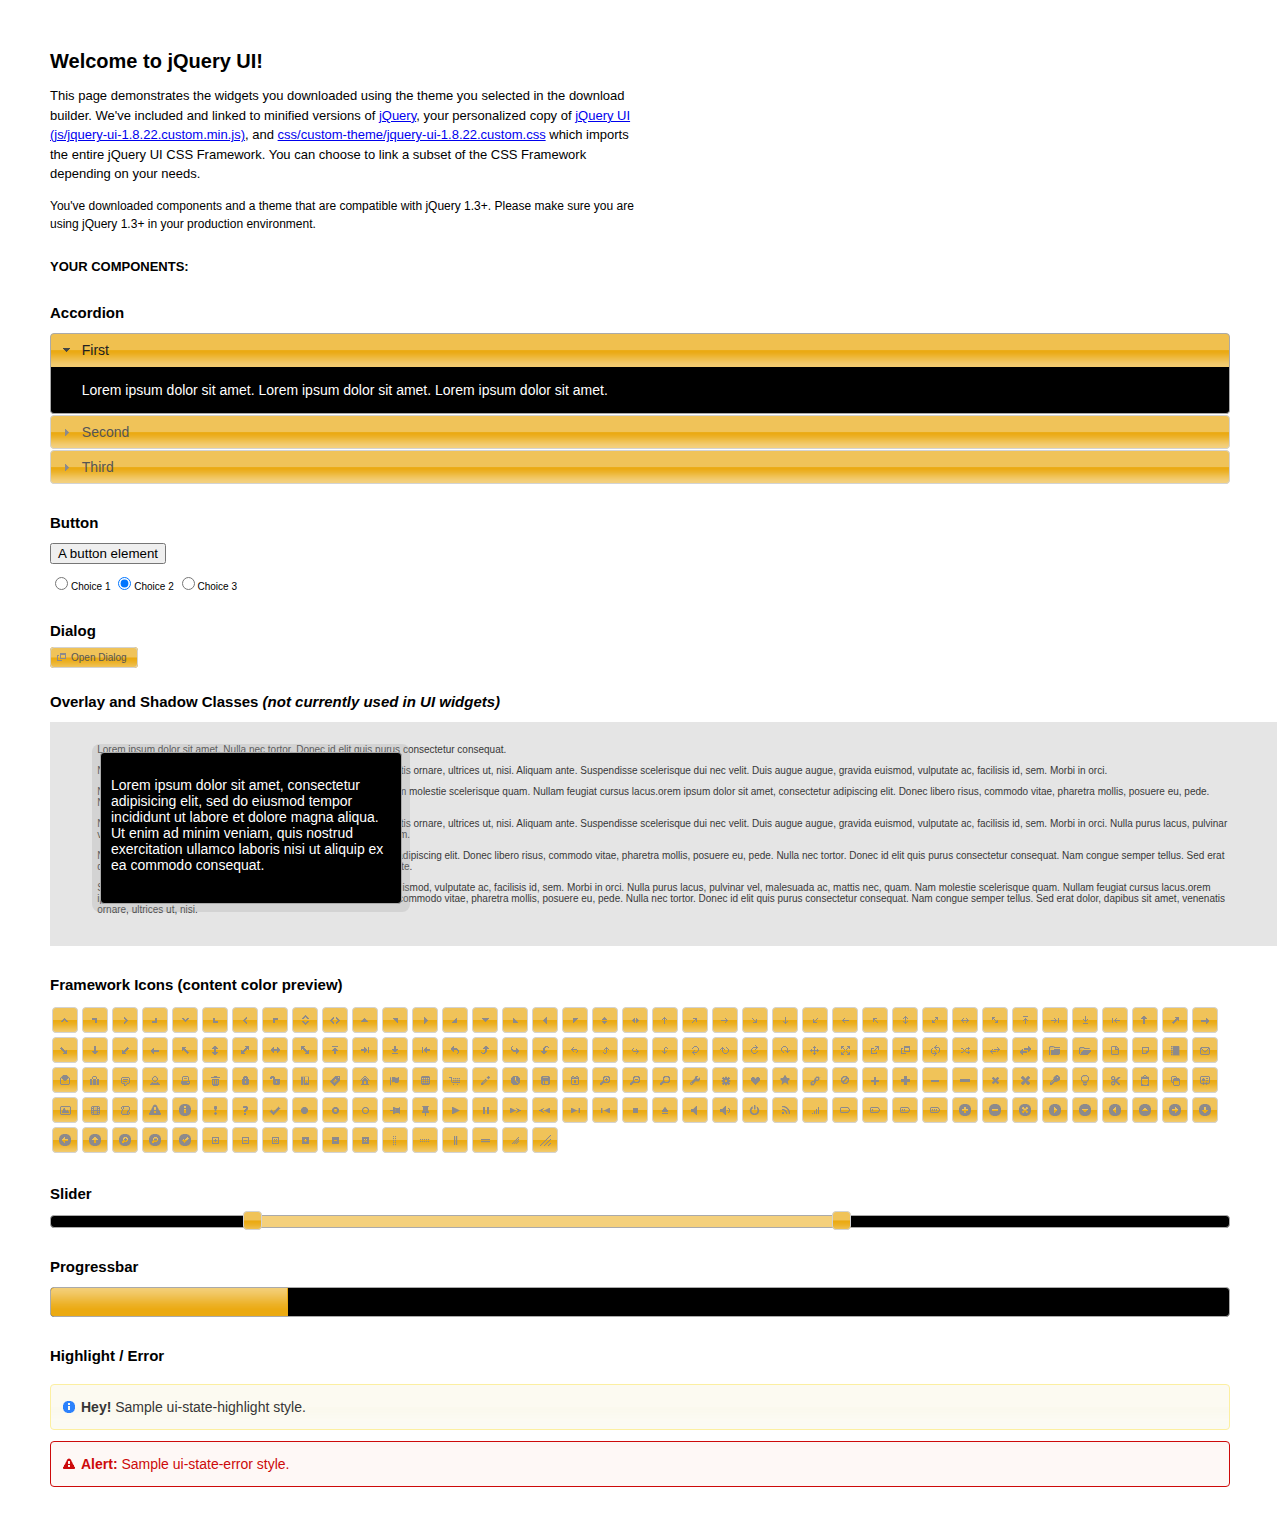
<file: jquery-ui-1.8.22.custom/index.html>
<!DOCTYPE html>
<html>
	<head>
		<meta http-equiv="Content-Type" content="text/html; charset=iso-8859-1" />
		<title>jQuery UI Example Page</title>
		<link type="text/css" href="css/custom-theme/jquery-ui-1.8.22.custom.css" rel="stylesheet" />
		<script type="text/javascript" src="js/jquery-1.7.2.min.js"></script>
		<script type="text/javascript" src="js/jquery-ui-1.8.22.custom.min.js"></script>
		<script type="text/javascript">
			$(function(){

				// Accordion
				$("#accordion").accordion({ header: "h3" });

				// Dialog
				$('#dialog').dialog({
					autoOpen: false,
					width: 600,
					buttons: {
						"Ok": function() {
							$(this).dialog("close");
						},
						"Cancel": function() {
							$(this).dialog("close");
						}
					}
				});

				// Dialog Link
				$('#dialog_link').click(function(){
					$('#dialog').dialog('open');
					return false;
				});

				// Slider
				$('#slider').slider({
					range: true,
					values: [17, 67]
				});

				// Progressbar
				$("#progressbar").progressbar({
					value: 20
				});

				//hover states on the static widgets
				$('#dialog_link, ul#icons li').hover(
					function() { $(this).addClass('ui-state-hover'); },
					function() { $(this).removeClass('ui-state-hover'); }
				);

			});
		</script>
		<style type="text/css">
			/*demo page css*/
			body{ font: 62.5% "Trebuchet MS", sans-serif; margin: 50px;}
			.demoHeaders { margin-top: 2em; }
			#dialog_link {padding: .4em 1em .4em 20px;text-decoration: none;position: relative;}
			#dialog_link span.ui-icon {margin: 0 5px 0 0;position: absolute;left: .2em;top: 50%;margin-top: -8px;}
			ul#icons {margin: 0; padding: 0;}
			ul#icons li {margin: 2px; position: relative; padding: 4px 0; cursor: pointer; float: left;  list-style: none;}
			ul#icons span.ui-icon {float: left; margin: 0 4px;}
		</style>
	</head>
	<body>
	<h1>Welcome to jQuery UI!</h1>
	<p style="font-size: 1.3em; line-height: 1.5; margin: 1em 0; width: 50%;">This page demonstrates the widgets you downloaded using the theme you selected in the download builder. We've included and linked to minified versions of <a href="js/jquery-1.7.2.min.js">jQuery</a>, your personalized copy of <a href="js/jquery-ui-1.8.22.custom.min.js">jQuery UI (js/jquery-ui-1.8.22.custom.min.js)</a>, and <a href="css/custom-theme/jquery-ui-1.8.22.custom.css">css/custom-theme/jquery-ui-1.8.22.custom.css</a> which imports the entire jQuery UI CSS Framework. You can choose to link a subset of the CSS Framework depending on your needs. </p>
	<p style="font-size: 1.2em; line-height: 1.5; margin: 1em 0; width: 50%;">You've downloaded components and a theme that are compatible with jQuery 1.3+. Please make sure you are using jQuery 1.3+ in your production environment.</p>

	<p style="font-weight: bold; margin: 2em 0 1em; font-size: 1.3em;">YOUR COMPONENTS:</p>

		<!-- Accordion -->
		<h2 class="demoHeaders">Accordion</h2>
		<div id="accordion">
			<div>
				<h3><a href="#">First</a></h3>
				<div>Lorem ipsum dolor sit amet. Lorem ipsum dolor sit amet. Lorem ipsum dolor sit amet.</div>
			</div>
			<div>
				<h3><a href="#">Second</a></h3>
				<div>Phasellus mattis tincidunt nibh.</div>
			</div>
			<div>
				<h3><a href="#">Third</a></h3>
				<div>Nam dui erat, auctor a, dignissim quis.</div>
			</div>
		</div>

		<!-- Button -->
		<h2 class="demoHeaders">Button</h2>
		<button id="button">A button element</button>
		<form style="margin-top: 1em;">
			<div id="radioset">
				<input type="radio" id="radio1" name="radio" /><label for="radio1">Choice 1</label>
				<input type="radio" id="radio2" name="radio" checked="checked" /><label for="radio2">Choice 2</label>
				<input type="radio" id="radio3" name="radio" /><label for="radio3">Choice 3</label>
			</div>
		</form>


		<!-- Dialog NOTE: Dialog is not generated by UI in this demo so it can be visually styled in themeroller-->
		<h2 class="demoHeaders">Dialog</h2>
		<p><a href="#" id="dialog_link" class="ui-state-default ui-corner-all"><span class="ui-icon ui-icon-newwin"></span>Open Dialog</a></p>


		<h2 class="demoHeaders">Overlay and Shadow Classes <em>(not currently used in UI widgets)</em></h2>
		<div style="position: relative; width: 96%; height: 200px; padding:1% 4%; overflow:hidden;" class="fakewindowcontain">
			<p>Lorem ipsum dolor sit amet,  Nulla nec tortor. Donec id elit quis purus consectetur consequat. </p><p>Nam congue semper tellus. Sed erat dolor, dapibus sit amet, venenatis ornare, ultrices ut, nisi. Aliquam ante. Suspendisse scelerisque dui nec velit. Duis augue augue, gravida euismod, vulputate ac, facilisis id, sem. Morbi in orci. </p><p>Nulla purus lacus, pulvinar vel, malesuada ac, mattis nec, quam. Nam molestie scelerisque quam. Nullam feugiat cursus lacus.orem ipsum dolor sit amet, consectetur adipiscing elit. Donec libero risus, commodo vitae, pharetra mollis, posuere eu, pede. Nulla nec tortor. Donec id elit quis purus consectetur consequat. </p><p>Nam congue semper tellus. Sed erat dolor, dapibus sit amet, venenatis ornare, ultrices ut, nisi. Aliquam ante. Suspendisse scelerisque dui nec velit. Duis augue augue, gravida euismod, vulputate ac, facilisis id, sem. Morbi in orci. Nulla purus lacus, pulvinar vel, malesuada ac, mattis nec, quam. Nam molestie scelerisque quam. </p><p>Nullam feugiat cursus lacus.orem ipsum dolor sit amet, consectetur adipiscing elit. Donec libero risus, commodo vitae, pharetra mollis, posuere eu, pede. Nulla nec tortor. Donec id elit quis purus consectetur consequat. Nam congue semper tellus. Sed erat dolor, dapibus sit amet, venenatis ornare, ultrices ut, nisi. Aliquam ante. </p><p>Suspendisse scelerisque dui nec velit. Duis augue augue, gravida euismod, vulputate ac, facilisis id, sem. Morbi in orci. Nulla purus lacus, pulvinar vel, malesuada ac, mattis nec, quam. Nam molestie scelerisque quam. Nullam feugiat cursus lacus.orem ipsum dolor sit amet, consectetur adipiscing elit. Donec libero risus, commodo vitae, pharetra mollis, posuere eu, pede. Nulla nec tortor. Donec id elit quis purus consectetur consequat. Nam congue semper tellus. Sed erat dolor, dapibus sit amet, venenatis ornare, ultrices ut, nisi. </p>

			<!-- ui-dialog -->
			<div class="ui-overlay"><div class="ui-widget-overlay"></div><div class="ui-widget-shadow ui-corner-all" style="width: 302px; height: 152px; position: absolute; left: 50px; top: 30px;"></div></div>
			<div style="position: absolute; width: 280px; height: 130px;left: 50px; top: 30px; padding: 10px;" class="ui-widget ui-widget-content ui-corner-all">
				<div class="ui-dialog-content ui-widget-content" style="background: none; border: 0;">
					<p>Lorem ipsum dolor sit amet, consectetur adipisicing elit, sed do eiusmod tempor incididunt ut labore et dolore magna aliqua. Ut enim ad minim veniam, quis nostrud exercitation ullamco laboris nisi ut aliquip ex ea commodo consequat.</p>
				</div>
			</div>

		</div>


		<!-- ui-dialog -->
		<div id="dialog" title="Dialog Title">
			<p>Lorem ipsum dolor sit amet, consectetur adipisicing elit, sed do eiusmod tempor incididunt ut labore et dolore magna aliqua. Ut enim ad minim veniam, quis nostrud exercitation ullamco laboris nisi ut aliquip ex ea commodo consequat.</p>
		</div>


		<h2 class="demoHeaders">Framework Icons (content color preview)</h2>
		<ul id="icons" class="ui-widget ui-helper-clearfix">

		<li class="ui-state-default ui-corner-all" title=".ui-icon-carat-1-n"><span class="ui-icon ui-icon-carat-1-n"></span></li>
		<li class="ui-state-default ui-corner-all" title=".ui-icon-carat-1-ne"><span class="ui-icon ui-icon-carat-1-ne"></span></li>
		<li class="ui-state-default ui-corner-all" title=".ui-icon-carat-1-e"><span class="ui-icon ui-icon-carat-1-e"></span></li>

		<li class="ui-state-default ui-corner-all" title=".ui-icon-carat-1-se"><span class="ui-icon ui-icon-carat-1-se"></span></li>
		<li class="ui-state-default ui-corner-all" title=".ui-icon-carat-1-s"><span class="ui-icon ui-icon-carat-1-s"></span></li>
		<li class="ui-state-default ui-corner-all" title=".ui-icon-carat-1-sw"><span class="ui-icon ui-icon-carat-1-sw"></span></li>
		<li class="ui-state-default ui-corner-all" title=".ui-icon-carat-1-w"><span class="ui-icon ui-icon-carat-1-w"></span></li>
		<li class="ui-state-default ui-corner-all" title=".ui-icon-carat-1-nw"><span class="ui-icon ui-icon-carat-1-nw"></span></li>
		<li class="ui-state-default ui-corner-all" title=".ui-icon-carat-2-n-s"><span class="ui-icon ui-icon-carat-2-n-s"></span></li>
		<li class="ui-state-default ui-corner-all" title=".ui-icon-carat-2-e-w"><span class="ui-icon ui-icon-carat-2-e-w"></span></li>
		<li class="ui-state-default ui-corner-all" title=".ui-icon-triangle-1-n"><span class="ui-icon ui-icon-triangle-1-n"></span></li>
		<li class="ui-state-default ui-corner-all" title=".ui-icon-triangle-1-ne"><span class="ui-icon ui-icon-triangle-1-ne"></span></li>

		<li class="ui-state-default ui-corner-all" title=".ui-icon-triangle-1-e"><span class="ui-icon ui-icon-triangle-1-e"></span></li>
		<li class="ui-state-default ui-corner-all" title=".ui-icon-triangle-1-se"><span class="ui-icon ui-icon-triangle-1-se"></span></li>
		<li class="ui-state-default ui-corner-all" title=".ui-icon-triangle-1-s"><span class="ui-icon ui-icon-triangle-1-s"></span></li>
		<li class="ui-state-default ui-corner-all" title=".ui-icon-triangle-1-sw"><span class="ui-icon ui-icon-triangle-1-sw"></span></li>
		<li class="ui-state-default ui-corner-all" title=".ui-icon-triangle-1-w"><span class="ui-icon ui-icon-triangle-1-w"></span></li>
		<li class="ui-state-default ui-corner-all" title=".ui-icon-triangle-1-nw"><span class="ui-icon ui-icon-triangle-1-nw"></span></li>
		<li class="ui-state-default ui-corner-all" title=".ui-icon-triangle-2-n-s"><span class="ui-icon ui-icon-triangle-2-n-s"></span></li>
		<li class="ui-state-default ui-corner-all" title=".ui-icon-triangle-2-e-w"><span class="ui-icon ui-icon-triangle-2-e-w"></span></li>
		<li class="ui-state-default ui-corner-all" title=".ui-icon-arrow-1-n"><span class="ui-icon ui-icon-arrow-1-n"></span></li>

		<li class="ui-state-default ui-corner-all" title=".ui-icon-arrow-1-ne"><span class="ui-icon ui-icon-arrow-1-ne"></span></li>
		<li class="ui-state-default ui-corner-all" title=".ui-icon-arrow-1-e"><span class="ui-icon ui-icon-arrow-1-e"></span></li>
		<li class="ui-state-default ui-corner-all" title=".ui-icon-arrow-1-se"><span class="ui-icon ui-icon-arrow-1-se"></span></li>
		<li class="ui-state-default ui-corner-all" title=".ui-icon-arrow-1-s"><span class="ui-icon ui-icon-arrow-1-s"></span></li>
		<li class="ui-state-default ui-corner-all" title=".ui-icon-arrow-1-sw"><span class="ui-icon ui-icon-arrow-1-sw"></span></li>
		<li class="ui-state-default ui-corner-all" title=".ui-icon-arrow-1-w"><span class="ui-icon ui-icon-arrow-1-w"></span></li>
		<li class="ui-state-default ui-corner-all" title=".ui-icon-arrow-1-nw"><span class="ui-icon ui-icon-arrow-1-nw"></span></li>
		<li class="ui-state-default ui-corner-all" title=".ui-icon-arrow-2-n-s"><span class="ui-icon ui-icon-arrow-2-n-s"></span></li>
		<li class="ui-state-default ui-corner-all" title=".ui-icon-arrow-2-ne-sw"><span class="ui-icon ui-icon-arrow-2-ne-sw"></span></li>

		<li class="ui-state-default ui-corner-all" title=".ui-icon-arrow-2-e-w"><span class="ui-icon ui-icon-arrow-2-e-w"></span></li>
		<li class="ui-state-default ui-corner-all" title=".ui-icon-arrow-2-se-nw"><span class="ui-icon ui-icon-arrow-2-se-nw"></span></li>
		<li class="ui-state-default ui-corner-all" title=".ui-icon-arrowstop-1-n"><span class="ui-icon ui-icon-arrowstop-1-n"></span></li>
		<li class="ui-state-default ui-corner-all" title=".ui-icon-arrowstop-1-e"><span class="ui-icon ui-icon-arrowstop-1-e"></span></li>
		<li class="ui-state-default ui-corner-all" title=".ui-icon-arrowstop-1-s"><span class="ui-icon ui-icon-arrowstop-1-s"></span></li>
		<li class="ui-state-default ui-corner-all" title=".ui-icon-arrowstop-1-w"><span class="ui-icon ui-icon-arrowstop-1-w"></span></li>
		<li class="ui-state-default ui-corner-all" title=".ui-icon-arrowthick-1-n"><span class="ui-icon ui-icon-arrowthick-1-n"></span></li>
		<li class="ui-state-default ui-corner-all" title=".ui-icon-arrowthick-1-ne"><span class="ui-icon ui-icon-arrowthick-1-ne"></span></li>
		<li class="ui-state-default ui-corner-all" title=".ui-icon-arrowthick-1-e"><span class="ui-icon ui-icon-arrowthick-1-e"></span></li>

		<li class="ui-state-default ui-corner-all" title=".ui-icon-arrowthick-1-se"><span class="ui-icon ui-icon-arrowthick-1-se"></span></li>
		<li class="ui-state-default ui-corner-all" title=".ui-icon-arrowthick-1-s"><span class="ui-icon ui-icon-arrowthick-1-s"></span></li>
		<li class="ui-state-default ui-corner-all" title=".ui-icon-arrowthick-1-sw"><span class="ui-icon ui-icon-arrowthick-1-sw"></span></li>
		<li class="ui-state-default ui-corner-all" title=".ui-icon-arrowthick-1-w"><span class="ui-icon ui-icon-arrowthick-1-w"></span></li>
		<li class="ui-state-default ui-corner-all" title=".ui-icon-arrowthick-1-nw"><span class="ui-icon ui-icon-arrowthick-1-nw"></span></li>
		<li class="ui-state-default ui-corner-all" title=".ui-icon-arrowthick-2-n-s"><span class="ui-icon ui-icon-arrowthick-2-n-s"></span></li>
		<li class="ui-state-default ui-corner-all" title=".ui-icon-arrowthick-2-ne-sw"><span class="ui-icon ui-icon-arrowthick-2-ne-sw"></span></li>
		<li class="ui-state-default ui-corner-all" title=".ui-icon-arrowthick-2-e-w"><span class="ui-icon ui-icon-arrowthick-2-e-w"></span></li>
		<li class="ui-state-default ui-corner-all" title=".ui-icon-arrowthick-2-se-nw"><span class="ui-icon ui-icon-arrowthick-2-se-nw"></span></li>

		<li class="ui-state-default ui-corner-all" title=".ui-icon-arrowthickstop-1-n"><span class="ui-icon ui-icon-arrowthickstop-1-n"></span></li>
		<li class="ui-state-default ui-corner-all" title=".ui-icon-arrowthickstop-1-e"><span class="ui-icon ui-icon-arrowthickstop-1-e"></span></li>
		<li class="ui-state-default ui-corner-all" title=".ui-icon-arrowthickstop-1-s"><span class="ui-icon ui-icon-arrowthickstop-1-s"></span></li>
		<li class="ui-state-default ui-corner-all" title=".ui-icon-arrowthickstop-1-w"><span class="ui-icon ui-icon-arrowthickstop-1-w"></span></li>
		<li class="ui-state-default ui-corner-all" title=".ui-icon-arrowreturnthick-1-w"><span class="ui-icon ui-icon-arrowreturnthick-1-w"></span></li>
		<li class="ui-state-default ui-corner-all" title=".ui-icon-arrowreturnthick-1-n"><span class="ui-icon ui-icon-arrowreturnthick-1-n"></span></li>
		<li class="ui-state-default ui-corner-all" title=".ui-icon-arrowreturnthick-1-e"><span class="ui-icon ui-icon-arrowreturnthick-1-e"></span></li>
		<li class="ui-state-default ui-corner-all" title=".ui-icon-arrowreturnthick-1-s"><span class="ui-icon ui-icon-arrowreturnthick-1-s"></span></li>
		<li class="ui-state-default ui-corner-all" title=".ui-icon-arrowreturn-1-w"><span class="ui-icon ui-icon-arrowreturn-1-w"></span></li>

		<li class="ui-state-default ui-corner-all" title=".ui-icon-arrowreturn-1-n"><span class="ui-icon ui-icon-arrowreturn-1-n"></span></li>
		<li class="ui-state-default ui-corner-all" title=".ui-icon-arrowreturn-1-e"><span class="ui-icon ui-icon-arrowreturn-1-e"></span></li>
		<li class="ui-state-default ui-corner-all" title=".ui-icon-arrowreturn-1-s"><span class="ui-icon ui-icon-arrowreturn-1-s"></span></li>
		<li class="ui-state-default ui-corner-all" title=".ui-icon-arrowrefresh-1-w"><span class="ui-icon ui-icon-arrowrefresh-1-w"></span></li>
		<li class="ui-state-default ui-corner-all" title=".ui-icon-arrowrefresh-1-n"><span class="ui-icon ui-icon-arrowrefresh-1-n"></span></li>
		<li class="ui-state-default ui-corner-all" title=".ui-icon-arrowrefresh-1-e"><span class="ui-icon ui-icon-arrowrefresh-1-e"></span></li>
		<li class="ui-state-default ui-corner-all" title=".ui-icon-arrowrefresh-1-s"><span class="ui-icon ui-icon-arrowrefresh-1-s"></span></li>
		<li class="ui-state-default ui-corner-all" title=".ui-icon-arrow-4"><span class="ui-icon ui-icon-arrow-4"></span></li>
		<li class="ui-state-default ui-corner-all" title=".ui-icon-arrow-4-diag"><span class="ui-icon ui-icon-arrow-4-diag"></span></li>

		<li class="ui-state-default ui-corner-all" title=".ui-icon-extlink"><span class="ui-icon ui-icon-extlink"></span></li>
		<li class="ui-state-default ui-corner-all" title=".ui-icon-newwin"><span class="ui-icon ui-icon-newwin"></span></li>
		<li class="ui-state-default ui-corner-all" title=".ui-icon-refresh"><span class="ui-icon ui-icon-refresh"></span></li>
		<li class="ui-state-default ui-corner-all" title=".ui-icon-shuffle"><span class="ui-icon ui-icon-shuffle"></span></li>
		<li class="ui-state-default ui-corner-all" title=".ui-icon-transfer-e-w"><span class="ui-icon ui-icon-transfer-e-w"></span></li>
		<li class="ui-state-default ui-corner-all" title=".ui-icon-transferthick-e-w"><span class="ui-icon ui-icon-transferthick-e-w"></span></li>
		<li class="ui-state-default ui-corner-all" title=".ui-icon-folder-collapsed"><span class="ui-icon ui-icon-folder-collapsed"></span></li>
		<li class="ui-state-default ui-corner-all" title=".ui-icon-folder-open"><span class="ui-icon ui-icon-folder-open"></span></li>
		<li class="ui-state-default ui-corner-all" title=".ui-icon-document"><span class="ui-icon ui-icon-document"></span></li>

		<li class="ui-state-default ui-corner-all" title=".ui-icon-document-b"><span class="ui-icon ui-icon-document-b"></span></li>
		<li class="ui-state-default ui-corner-all" title=".ui-icon-note"><span class="ui-icon ui-icon-note"></span></li>
		<li class="ui-state-default ui-corner-all" title=".ui-icon-mail-closed"><span class="ui-icon ui-icon-mail-closed"></span></li>
		<li class="ui-state-default ui-corner-all" title=".ui-icon-mail-open"><span class="ui-icon ui-icon-mail-open"></span></li>
		<li class="ui-state-default ui-corner-all" title=".ui-icon-suitcase"><span class="ui-icon ui-icon-suitcase"></span></li>
		<li class="ui-state-default ui-corner-all" title=".ui-icon-comment"><span class="ui-icon ui-icon-comment"></span></li>
		<li class="ui-state-default ui-corner-all" title=".ui-icon-person"><span class="ui-icon ui-icon-person"></span></li>
		<li class="ui-state-default ui-corner-all" title=".ui-icon-print"><span class="ui-icon ui-icon-print"></span></li>
		<li class="ui-state-default ui-corner-all" title=".ui-icon-trash"><span class="ui-icon ui-icon-trash"></span></li>

		<li class="ui-state-default ui-corner-all" title=".ui-icon-locked"><span class="ui-icon ui-icon-locked"></span></li>
		<li class="ui-state-default ui-corner-all" title=".ui-icon-unlocked"><span class="ui-icon ui-icon-unlocked"></span></li>
		<li class="ui-state-default ui-corner-all" title=".ui-icon-bookmark"><span class="ui-icon ui-icon-bookmark"></span></li>
		<li class="ui-state-default ui-corner-all" title=".ui-icon-tag"><span class="ui-icon ui-icon-tag"></span></li>
		<li class="ui-state-default ui-corner-all" title=".ui-icon-home"><span class="ui-icon ui-icon-home"></span></li>
		<li class="ui-state-default ui-corner-all" title=".ui-icon-flag"><span class="ui-icon ui-icon-flag"></span></li>
		<li class="ui-state-default ui-corner-all" title=".ui-icon-calculator"><span class="ui-icon ui-icon-calculator"></span></li>
		<li class="ui-state-default ui-corner-all" title=".ui-icon-cart"><span class="ui-icon ui-icon-cart"></span></li>
		<li class="ui-state-default ui-corner-all" title=".ui-icon-pencil"><span class="ui-icon ui-icon-pencil"></span></li>

		<li class="ui-state-default ui-corner-all" title=".ui-icon-clock"><span class="ui-icon ui-icon-clock"></span></li>
		<li class="ui-state-default ui-corner-all" title=".ui-icon-disk"><span class="ui-icon ui-icon-disk"></span></li>
		<li class="ui-state-default ui-corner-all" title=".ui-icon-calendar"><span class="ui-icon ui-icon-calendar"></span></li>
		<li class="ui-state-default ui-corner-all" title=".ui-icon-zoomin"><span class="ui-icon ui-icon-zoomin"></span></li>
		<li class="ui-state-default ui-corner-all" title=".ui-icon-zoomout"><span class="ui-icon ui-icon-zoomout"></span></li>
		<li class="ui-state-default ui-corner-all" title=".ui-icon-search"><span class="ui-icon ui-icon-search"></span></li>
		<li class="ui-state-default ui-corner-all" title=".ui-icon-wrench"><span class="ui-icon ui-icon-wrench"></span></li>
		<li class="ui-state-default ui-corner-all" title=".ui-icon-gear"><span class="ui-icon ui-icon-gear"></span></li>
		<li class="ui-state-default ui-corner-all" title=".ui-icon-heart"><span class="ui-icon ui-icon-heart"></span></li>

		<li class="ui-state-default ui-corner-all" title=".ui-icon-star"><span class="ui-icon ui-icon-star"></span></li>
		<li class="ui-state-default ui-corner-all" title=".ui-icon-link"><span class="ui-icon ui-icon-link"></span></li>
		<li class="ui-state-default ui-corner-all" title=".ui-icon-cancel"><span class="ui-icon ui-icon-cancel"></span></li>
		<li class="ui-state-default ui-corner-all" title=".ui-icon-plus"><span class="ui-icon ui-icon-plus"></span></li>
		<li class="ui-state-default ui-corner-all" title=".ui-icon-plusthick"><span class="ui-icon ui-icon-plusthick"></span></li>
		<li class="ui-state-default ui-corner-all" title=".ui-icon-minus"><span class="ui-icon ui-icon-minus"></span></li>
		<li class="ui-state-default ui-corner-all" title=".ui-icon-minusthick"><span class="ui-icon ui-icon-minusthick"></span></li>
		<li class="ui-state-default ui-corner-all" title=".ui-icon-close"><span class="ui-icon ui-icon-close"></span></li>
		<li class="ui-state-default ui-corner-all" title=".ui-icon-closethick"><span class="ui-icon ui-icon-closethick"></span></li>

		<li class="ui-state-default ui-corner-all" title=".ui-icon-key"><span class="ui-icon ui-icon-key"></span></li>
		<li class="ui-state-default ui-corner-all" title=".ui-icon-lightbulb"><span class="ui-icon ui-icon-lightbulb"></span></li>
		<li class="ui-state-default ui-corner-all" title=".ui-icon-scissors"><span class="ui-icon ui-icon-scissors"></span></li>
		<li class="ui-state-default ui-corner-all" title=".ui-icon-clipboard"><span class="ui-icon ui-icon-clipboard"></span></li>
		<li class="ui-state-default ui-corner-all" title=".ui-icon-copy"><span class="ui-icon ui-icon-copy"></span></li>
		<li class="ui-state-default ui-corner-all" title=".ui-icon-contact"><span class="ui-icon ui-icon-contact"></span></li>
		<li class="ui-state-default ui-corner-all" title=".ui-icon-image"><span class="ui-icon ui-icon-image"></span></li>
		<li class="ui-state-default ui-corner-all" title=".ui-icon-video"><span class="ui-icon ui-icon-video"></span></li>
		<li class="ui-state-default ui-corner-all" title=".ui-icon-script"><span class="ui-icon ui-icon-script"></span></li>
		<li class="ui-state-default ui-corner-all" title=".ui-icon-alert"><span class="ui-icon ui-icon-alert"></span></li>

		<li class="ui-state-default ui-corner-all" title=".ui-icon-info"><span class="ui-icon ui-icon-info"></span></li>
		<li class="ui-state-default ui-corner-all" title=".ui-icon-notice"><span class="ui-icon ui-icon-notice"></span></li>
		<li class="ui-state-default ui-corner-all" title=".ui-icon-help"><span class="ui-icon ui-icon-help"></span></li>
		<li class="ui-state-default ui-corner-all" title=".ui-icon-check"><span class="ui-icon ui-icon-check"></span></li>
		<li class="ui-state-default ui-corner-all" title=".ui-icon-bullet"><span class="ui-icon ui-icon-bullet"></span></li>
		<li class="ui-state-default ui-corner-all" title=".ui-icon-radio-off"><span class="ui-icon ui-icon-radio-off"></span></li>
		<li class="ui-state-default ui-corner-all" title=".ui-icon-radio-on"><span class="ui-icon ui-icon-radio-on"></span></li>
		<li class="ui-state-default ui-corner-all" title=".ui-icon-pin-w"><span class="ui-icon ui-icon-pin-w"></span></li>
		<li class="ui-state-default ui-corner-all" title=".ui-icon-pin-s"><span class="ui-icon ui-icon-pin-s"></span></li>
		<li class="ui-state-default ui-corner-all" title=".ui-icon-play"><span class="ui-icon ui-icon-play"></span></li>
		<li class="ui-state-default ui-corner-all" title=".ui-icon-pause"><span class="ui-icon ui-icon-pause"></span></li>

		<li class="ui-state-default ui-corner-all" title=".ui-icon-seek-next"><span class="ui-icon ui-icon-seek-next"></span></li>
		<li class="ui-state-default ui-corner-all" title=".ui-icon-seek-prev"><span class="ui-icon ui-icon-seek-prev"></span></li>
		<li class="ui-state-default ui-corner-all" title=".ui-icon-seek-end"><span class="ui-icon ui-icon-seek-end"></span></li>
		<li class="ui-state-default ui-corner-all" title=".ui-icon-seek-first"><span class="ui-icon ui-icon-seek-first"></span></li>
		<li class="ui-state-default ui-corner-all" title=".ui-icon-stop"><span class="ui-icon ui-icon-stop"></span></li>
		<li class="ui-state-default ui-corner-all" title=".ui-icon-eject"><span class="ui-icon ui-icon-eject"></span></li>
		<li class="ui-state-default ui-corner-all" title=".ui-icon-volume-off"><span class="ui-icon ui-icon-volume-off"></span></li>
		<li class="ui-state-default ui-corner-all" title=".ui-icon-volume-on"><span class="ui-icon ui-icon-volume-on"></span></li>
		<li class="ui-state-default ui-corner-all" title=".ui-icon-power"><span class="ui-icon ui-icon-power"></span></li>

		<li class="ui-state-default ui-corner-all" title=".ui-icon-signal-diag"><span class="ui-icon ui-icon-signal-diag"></span></li>
		<li class="ui-state-default ui-corner-all" title=".ui-icon-signal"><span class="ui-icon ui-icon-signal"></span></li>
		<li class="ui-state-default ui-corner-all" title=".ui-icon-battery-0"><span class="ui-icon ui-icon-battery-0"></span></li>
		<li class="ui-state-default ui-corner-all" title=".ui-icon-battery-1"><span class="ui-icon ui-icon-battery-1"></span></li>
		<li class="ui-state-default ui-corner-all" title=".ui-icon-battery-2"><span class="ui-icon ui-icon-battery-2"></span></li>
		<li class="ui-state-default ui-corner-all" title=".ui-icon-battery-3"><span class="ui-icon ui-icon-battery-3"></span></li>
		<li class="ui-state-default ui-corner-all" title=".ui-icon-circle-plus"><span class="ui-icon ui-icon-circle-plus"></span></li>
		<li class="ui-state-default ui-corner-all" title=".ui-icon-circle-minus"><span class="ui-icon ui-icon-circle-minus"></span></li>
		<li class="ui-state-default ui-corner-all" title=".ui-icon-circle-close"><span class="ui-icon ui-icon-circle-close"></span></li>

		<li class="ui-state-default ui-corner-all" title=".ui-icon-circle-triangle-e"><span class="ui-icon ui-icon-circle-triangle-e"></span></li>
		<li class="ui-state-default ui-corner-all" title=".ui-icon-circle-triangle-s"><span class="ui-icon ui-icon-circle-triangle-s"></span></li>
		<li class="ui-state-default ui-corner-all" title=".ui-icon-circle-triangle-w"><span class="ui-icon ui-icon-circle-triangle-w"></span></li>
		<li class="ui-state-default ui-corner-all" title=".ui-icon-circle-triangle-n"><span class="ui-icon ui-icon-circle-triangle-n"></span></li>
		<li class="ui-state-default ui-corner-all" title=".ui-icon-circle-arrow-e"><span class="ui-icon ui-icon-circle-arrow-e"></span></li>
		<li class="ui-state-default ui-corner-all" title=".ui-icon-circle-arrow-s"><span class="ui-icon ui-icon-circle-arrow-s"></span></li>
		<li class="ui-state-default ui-corner-all" title=".ui-icon-circle-arrow-w"><span class="ui-icon ui-icon-circle-arrow-w"></span></li>
		<li class="ui-state-default ui-corner-all" title=".ui-icon-circle-arrow-n"><span class="ui-icon ui-icon-circle-arrow-n"></span></li>
		<li class="ui-state-default ui-corner-all" title=".ui-icon-circle-zoomin"><span class="ui-icon ui-icon-circle-zoomin"></span></li>

		<li class="ui-state-default ui-corner-all" title=".ui-icon-circle-zoomout"><span class="ui-icon ui-icon-circle-zoomout"></span></li>
		<li class="ui-state-default ui-corner-all" title=".ui-icon-circle-check"><span class="ui-icon ui-icon-circle-check"></span></li>
		<li class="ui-state-default ui-corner-all" title=".ui-icon-circlesmall-plus"><span class="ui-icon ui-icon-circlesmall-plus"></span></li>
		<li class="ui-state-default ui-corner-all" title=".ui-icon-circlesmall-minus"><span class="ui-icon ui-icon-circlesmall-minus"></span></li>
		<li class="ui-state-default ui-corner-all" title=".ui-icon-circlesmall-close"><span class="ui-icon ui-icon-circlesmall-close"></span></li>
		<li class="ui-state-default ui-corner-all" title=".ui-icon-squaresmall-plus"><span class="ui-icon ui-icon-squaresmall-plus"></span></li>
		<li class="ui-state-default ui-corner-all" title=".ui-icon-squaresmall-minus"><span class="ui-icon ui-icon-squaresmall-minus"></span></li>
		<li class="ui-state-default ui-corner-all" title=".ui-icon-squaresmall-close"><span class="ui-icon ui-icon-squaresmall-close"></span></li>
		<li class="ui-state-default ui-corner-all" title=".ui-icon-grip-dotted-vertical"><span class="ui-icon ui-icon-grip-dotted-vertical"></span></li>

		<li class="ui-state-default ui-corner-all" title=".ui-icon-grip-dotted-horizontal"><span class="ui-icon ui-icon-grip-dotted-horizontal"></span></li>
		<li class="ui-state-default ui-corner-all" title=".ui-icon-grip-solid-vertical"><span class="ui-icon ui-icon-grip-solid-vertical"></span></li>
		<li class="ui-state-default ui-corner-all" title=".ui-icon-grip-solid-horizontal"><span class="ui-icon ui-icon-grip-solid-horizontal"></span></li>
		<li class="ui-state-default ui-corner-all" title=".ui-icon-gripsmall-diagonal-se"><span class="ui-icon ui-icon-gripsmall-diagonal-se"></span></li>
		<li class="ui-state-default ui-corner-all" title=".ui-icon-grip-diagonal-se"><span class="ui-icon ui-icon-grip-diagonal-se"></span></li>
		</ul>


		<!-- Slider -->
		<h2 class="demoHeaders">Slider</h2>
		<div id="slider"></div>

		<!-- Progressbar -->
		<h2 class="demoHeaders">Progressbar</h2>
		<div id="progressbar"></div>

		<!-- Highlight / Error -->
		<h2 class="demoHeaders">Highlight / Error</h2>
		<div class="ui-widget">
			<div class="ui-state-highlight ui-corner-all" style="margin-top: 20px; padding: 0 .7em;">
				<p><span class="ui-icon ui-icon-info" style="float: left; margin-right: .3em;"></span>
				<strong>Hey!</strong> Sample ui-state-highlight style.</p>
			</div>
		</div>
		<br/>
		<div class="ui-widget">
			<div class="ui-state-error ui-corner-all" style="padding: 0 .7em;">
				<p><span class="ui-icon ui-icon-alert" style="float: left; margin-right: .3em;"></span>
				<strong>Alert:</strong> Sample ui-state-error style.</p>
			</div>
		</div>

	</body>
</html>
</file>
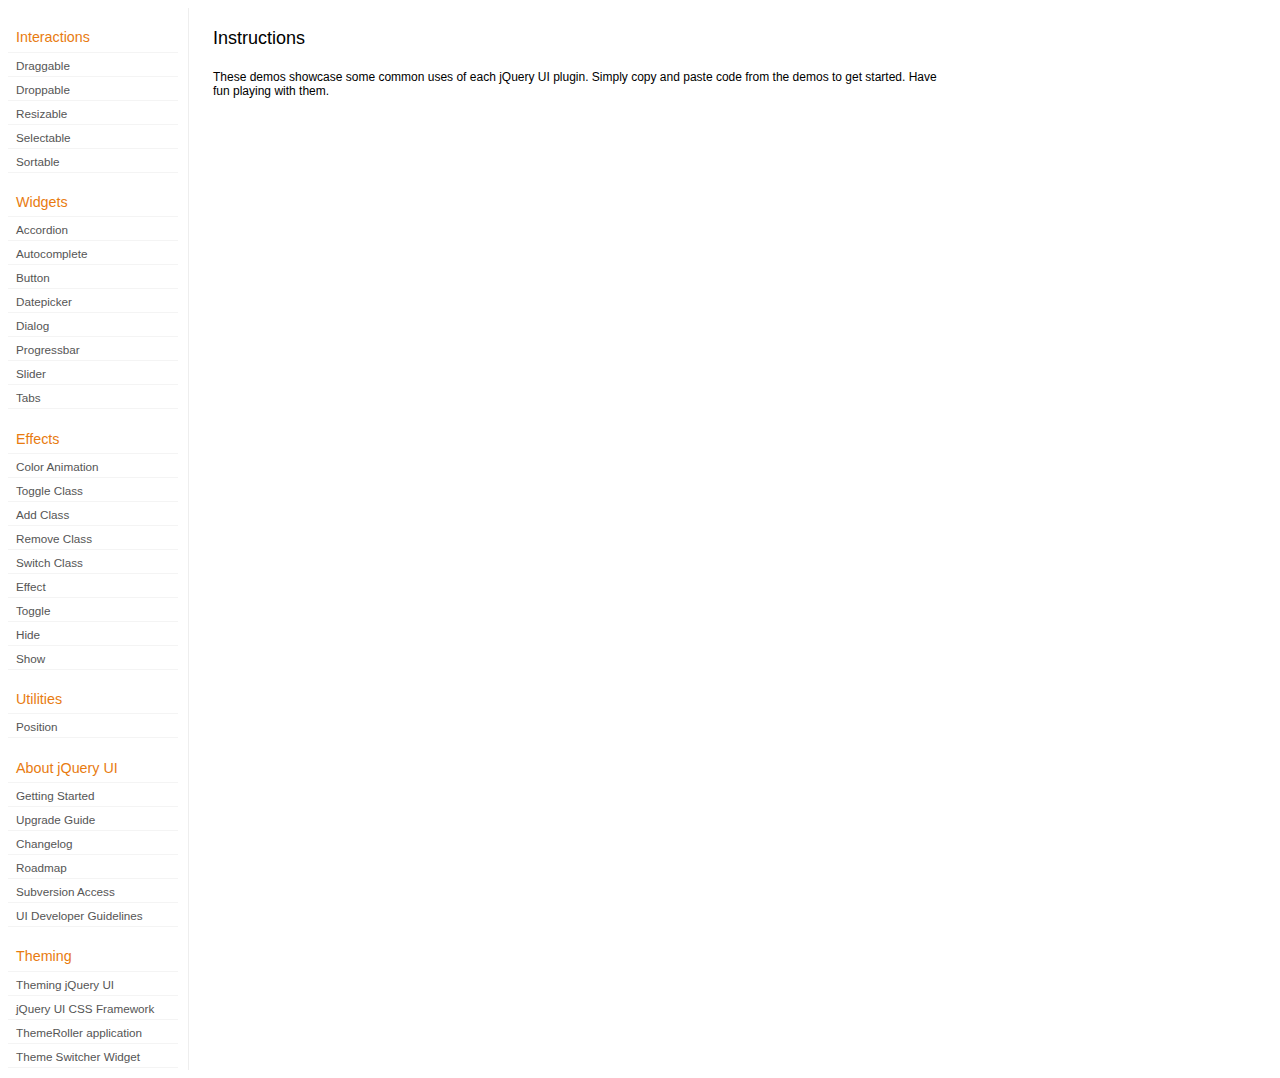
<file: development-bundle/demos/index.html>
<!DOCTYPE html>
<html lang="en">
<head>
	<meta charset="UTF-8" />
	<meta http-equiv="Content-Type" content="text/html; charset=utf-8" />
	<title>jQuery UI Demos</title>
	<link type="text/css" href="../themes/base/jquery.ui.all.css" rel="stylesheet" />
	<link type="text/css" href="demos.css" rel="stylesheet" />
	<script type="text/javascript" src="../jquery-1.4.2.js"></script>
	<script type="text/javascript" src="../external/jquery.bgiframe-2.1.1.js"></script>
	<script type="text/javascript" src="../ui/jquery.ui.core.js"></script>
	<script type="text/javascript" src="../ui/jquery.ui.widget.js"></script>
	<script type="text/javascript" src="../ui/jquery.ui.mouse.js"></script>
	<script type="text/javascript" src="../ui/jquery.ui.accordion.js"></script>
	<script type="text/javascript" src="../ui/jquery.ui.autocomplete.js"></script>
	<script type="text/javascript" src="../ui/jquery.ui.button.js"></script>
	<script type="text/javascript" src="../ui/jquery.ui.datepicker.js"></script>
	<script type="text/javascript" src="../ui/jquery.ui.dialog.js"></script>
	<script type="text/javascript" src="../ui/jquery.ui.draggable.js"></script>
	<script type="text/javascript" src="../ui/jquery.ui.droppable.js"></script>
	<script type="text/javascript" src="../ui/jquery.ui.position.js"></script>
	<script type="text/javascript" src="../ui/jquery.ui.progressbar.js"></script>
	<script type="text/javascript" src="../ui/jquery.ui.resizable.js"></script>
	<script type="text/javascript" src="../ui/jquery.ui.selectable.js"></script>
	<script type="text/javascript" src="../ui/jquery.ui.slider.js"></script>
	<script type="text/javascript" src="../ui/jquery.ui.sortable.js"></script>
	<script type="text/javascript" src="../ui/jquery.ui.tabs.js"></script>
	<script type="text/javascript" src="../ui/jquery.effects.core.js"></script>
	<script type="text/javascript" src="../ui/jquery.effects.blind.js"></script>
	<script type="text/javascript" src="../ui/jquery.effects.bounce.js"></script>
	<script type="text/javascript" src="../ui/jquery.effects.clip.js"></script>
	<script type="text/javascript" src="../ui/jquery.effects.drop.js"></script>
	<script type="text/javascript" src="../ui/jquery.effects.explode.js"></script>
	<script type="text/javascript" src="../ui/jquery.effects.fold.js"></script>
	<script type="text/javascript" src="../ui/jquery.effects.highlight.js"></script>
	<script type="text/javascript" src="../ui/jquery.effects.pulsate.js"></script>
	<script type="text/javascript" src="../ui/jquery.effects.scale.js"></script>
	<script type="text/javascript" src="../ui/jquery.effects.shake.js"></script>
	<script type="text/javascript" src="../ui/jquery.effects.slide.js"></script>
	<script type="text/javascript" src="../ui/jquery.effects.transfer.js"></script>
	<script type="text/javascript" src="../ui/i18n/jquery.ui.datepicker-af.js"></script>
	<script type="text/javascript" src="../ui/i18n/jquery.ui.datepicker-ar.js"></script>
	<script type="text/javascript" src="../ui/i18n/jquery.ui.datepicker-az.js"></script>
	<script type="text/javascript" src="../ui/i18n/jquery.ui.datepicker-bs.js"></script>
	<script type="text/javascript" src="../ui/i18n/jquery.ui.datepicker-bg.js"></script>
	<script type="text/javascript" src="../ui/i18n/jquery.ui.datepicker-ca.js"></script>
	<script type="text/javascript" src="../ui/i18n/jquery.ui.datepicker-cs.js"></script>
	<script type="text/javascript" src="../ui/i18n/jquery.ui.datepicker-da.js"></script>
	<script type="text/javascript" src="../ui/i18n/jquery.ui.datepicker-de.js"></script>
	<script type="text/javascript" src="../ui/i18n/jquery.ui.datepicker-el.js"></script>
	<script type="text/javascript" src="../ui/i18n/jquery.ui.datepicker-en-GB.js"></script>
	<script type="text/javascript" src="../ui/i18n/jquery.ui.datepicker-eo.js"></script>
	<script type="text/javascript" src="../ui/i18n/jquery.ui.datepicker-es.js"></script>
	<script type="text/javascript" src="../ui/i18n/jquery.ui.datepicker-et.js"></script>
	<script type="text/javascript" src="../ui/i18n/jquery.ui.datepicker-eu.js"></script>
	<script type="text/javascript" src="../ui/i18n/jquery.ui.datepicker-fa.js"></script>
	<script type="text/javascript" src="../ui/i18n/jquery.ui.datepicker-fi.js"></script>
	<script type="text/javascript" src="../ui/i18n/jquery.ui.datepicker-fo.js"></script>
	<script type="text/javascript" src="../ui/i18n/jquery.ui.datepicker-fr.js"></script>
	<script type="text/javascript" src="../ui/i18n/jquery.ui.datepicker-fr-CH.js"></script>
	<script type="text/javascript" src="../ui/i18n/jquery.ui.datepicker-he.js"></script>
	<script type="text/javascript" src="../ui/i18n/jquery.ui.datepicker-hr.js"></script>
	<script type="text/javascript" src="../ui/i18n/jquery.ui.datepicker-hu.js"></script>
	<script type="text/javascript" src="../ui/i18n/jquery.ui.datepicker-hy.js"></script>
	<script type="text/javascript" src="../ui/i18n/jquery.ui.datepicker-id.js"></script>
	<script type="text/javascript" src="../ui/i18n/jquery.ui.datepicker-is.js"></script>
	<script type="text/javascript" src="../ui/i18n/jquery.ui.datepicker-it.js"></script>
	<script type="text/javascript" src="../ui/i18n/jquery.ui.datepicker-ja.js"></script>
	<script type="text/javascript" src="../ui/i18n/jquery.ui.datepicker-ko.js"></script>
	<script type="text/javascript" src="../ui/i18n/jquery.ui.datepicker-kz.js"></script>
	<script type="text/javascript" src="../ui/i18n/jquery.ui.datepicker-lt.js"></script>
	<script type="text/javascript" src="../ui/i18n/jquery.ui.datepicker-lv.js"></script>
	<script type="text/javascript" src="../ui/i18n/jquery.ui.datepicker-ms.js"></script>
	<script type="text/javascript" src="../ui/i18n/jquery.ui.datepicker-nl.js"></script>
	<script type="text/javascript" src="../ui/i18n/jquery.ui.datepicker-no.js"></script>
	<script type="text/javascript" src="../ui/i18n/jquery.ui.datepicker-pl.js"></script>
	<script type="text/javascript" src="../ui/i18n/jquery.ui.datepicker-pt-BR.js"></script>
	<script type="text/javascript" src="../ui/i18n/jquery.ui.datepicker-ro.js"></script>
	<script type="text/javascript" src="../ui/i18n/jquery.ui.datepicker-ru.js"></script>
	<script type="text/javascript" src="../ui/i18n/jquery.ui.datepicker-sk.js"></script>
	<script type="text/javascript" src="../ui/i18n/jquery.ui.datepicker-sl.js"></script>
	<script type="text/javascript" src="../ui/i18n/jquery.ui.datepicker-sq.js"></script>
	<script type="text/javascript" src="../ui/i18n/jquery.ui.datepicker-sr.js"></script>
	<script type="text/javascript" src="../ui/i18n/jquery.ui.datepicker-sr-SR.js"></script>
	<script type="text/javascript" src="../ui/i18n/jquery.ui.datepicker-sv.js"></script>
	<script type="text/javascript" src="../ui/i18n/jquery.ui.datepicker-ta.js"></script>
	<script type="text/javascript" src="../ui/i18n/jquery.ui.datepicker-th.js"></script>
	<script type="text/javascript" src="../ui/i18n/jquery.ui.datepicker-tr.js"></script>
	<script type="text/javascript" src="../ui/i18n/jquery.ui.datepicker-uk.js"></script>
	<script type="text/javascript" src="../ui/i18n/jquery.ui.datepicker-vi.js"></script>
	<script type="text/javascript" src="../ui/i18n/jquery.ui.datepicker-zh-CN.js"></script>
	<script type="text/javascript" src="../ui/i18n/jquery.ui.datepicker-zh-HK.js"></script>
	<script type="text/javascript" src="../ui/i18n/jquery.ui.datepicker-zh-TW.js"></script>
	<script type="text/javascript">
	jQuery(function($) {
		
		$('.left-nav a').click(function(ev) {
			window.location.hash = this.href.replace(/.+\/([^\/]+)\/index\.html/,'$1') + '|default';
			loadPage(this.href);
			$('.left-nav a.selected').removeClass('selected');
			$(this).addClass('selected');
			ev.preventDefault();
		});
		
		if (window.location.hash) {
			if (window.location.hash.indexOf('|') === -1) {
				window.location.hash += '|default';	
			}			
			var path = window.location.href.replace(/(index\.html)?#/,'');
			path = path.replace('\|','/') + '.html';
			loadPage(path);
		}		

		function loadPage(path) {			
			var section = path.replace(/\/[^\/]+\.html/,'');
			var header = section.replace(/.+\/([^\/]+)/,'$1').replace(/_/, ' ');
			
			$('td.normal div.normal')
				.empty()
				.append('<h4 class="demo-subheader">Functional demo:</h4>')
				.append('<h3 class="demo-header">'+ header +'</h3>')
				.append('<div id="demo-config"></div>')
				.find('#demo-config')
					.append('<div id="demo-frame"></div><div id="demo-config-menu"></div><div id="demo-link"><a class="demoWindowLink" href="#"><span class="ui-icon ui-icon-newwin"></span>Open demo in a new window</a></div>')
					.find('#demo-config-menu')
						.load(section + '/index.html .demos-nav', function() {
							$('#demo-config-menu a').each(function() {
								this.setAttribute('href', section + '/' + this.getAttribute('href').replace(/.+\/([^\/]+)/,'$1'));
								$(this).attr('target', 'demo-frame');
								$(this).click(function() {

									resetDemos();
									
									$(this).parents('ul').find('li').removeClass('demo-config-on');
									$(this).parent().addClass('demo-config-on');
									$('#demo-notes').fadeOut();

									//Set the hash to the actual page without ".html"
									window.location.hash = header + '|' + this.getAttribute('href').match((/\/([^\/\\]+)\.html/))[1];

									loadDemo(this.getAttribute('href'));

									return false;
								});
							});

							if (window.location.hash) {
								var demo = window.location.hash.split('|')[1];
								$('#demo-config-menu a').each(function(){
									if (this.href.indexOf(demo + '.html') !== -1) {
										$(this).parents('ul').find('li').removeClass('demo-config-on');
										$(this).parent().addClass('demo-config-on');									
										loadDemo(this.href);										
									}
								});
							}

							updateDemoNotes();
						})
					.end()
					.find('#demo-link a')
						.bind('click', function(ev){
							window.open(this.href);
							ev.preventDefault();
						})
					.end()
				.end()
			;
			
			resetDemos();
		}
				
		function loadDemo(path) {
			var directory = path.match(/([^\/]+)\/[^\/\.]+\.html$/)[1];
			$.get(path, function(data) {
				var source = data;
				data = data.replace(/<script.*>.*<\/script>/ig,""); // Remove script tags
				data = data.replace(/<\/?link.*>/ig,""); //Remove link tags
				data = data.replace(/<\/?html.*>/ig,""); //Remove html tag
				data = data.replace(/<\/?body.*>/ig,""); //Remove body tag
				data = data.replace(/<\/?head.*>/ig,""); //Remove head tag
				data = data.replace(/<\/?!doctype.*>/ig,""); //Remove doctype
				data = data.replace(/<title.*>.*<\/title>/ig,""); // Remove title tags
				data = data.replace(/((href|src)=["'])(?!(http|#))/ig, "$1" + directory + "/");

				$('#demo-style').remove();
				$('#demo-frame').empty().html(data);
				$('#demo-frame style').clone().appendTo('head').attr('id','demo-style');
				$('#demo-link a').attr('href', path);
				updateDemoNotes();
				updateDemoSource(source);
				
				if (/default.html$/.test(path)) {
					$.get("documentation/docs-" + path.match(/demos\/(.+)\//)[1] + ".html", function(html) {
						$("#demo-source").after(html);
						$("#widget-docs").tabs();
						$(".param-header").click(function() {
							$(this).parent().toggleClass("param-open").end().next().toggle();
						});
						$(".docs-list-header").each(function() {
							var header = $(this);
							var details = header.next().find(".param-details").hide();
							$("a:first", header).click(function() {
								details.show().parent().addClass("param-open");
								return false;
							});
							$("a:last", header).click(function() {
								details.hide().parent().removeClass("param-open");
								return false;
							});
						});
					});
				}
			});
		}

		function updateDemoNotes() {
			var notes = $('#demo-frame .demo-description');
			if ($('#demo-notes').length == 0) {
				$('<div id="demo-notes"></div>').insertAfter('#demo-config');
			}
			$('#demo-notes').hide().empty().html(notes.html());
			$('#demo-notes').show();
			notes.hide();
		}
		
		function updateDemoSource(source) {
			if ($('#demo-source').length == 0) {
				$('<div id="demo-source"><a href="#" class="source-closed">View Source</a><div><pre><code></code></pre></div></div>').insertAfter('#demo-notes');
				$('#demo-source').find(">a").click(function() {
					$(this).toggleClass("source-closed").toggleClass("source-open").next().toggle();
					return false;
				}).end().find(">div").hide();
			}
			var cleanedSource = source
				.replace('themes/base/jquery.ui.all.css', 'theme/jquery.ui.all.css')
				.replace(/\s*\x3Clink.*demos\x2Ecss.*\x3E\s*/, '\r\n\t')
				.replace(/\x2E\x2E\x2F\x2E\x2E\x2F/g, '');

			$('#demo-source code').empty().text(cleanedSource);
		}
		
		function resetDemos() {
			$.datepicker.setDefaults($.extend({showMonthAfterYear: false}, $.datepicker.regional['']));
			$(".ui-dialog-content").remove();			
		}
				
	});
	</script>
</head>
<body>

<table class="layout-grid" cellspacing="0" cellpadding="0">
	<tr>
		<td class="left-nav">
			<dl class="demos-nav">
				<dt>Interactions</dt>
					<dd><a href="draggable/index.html">Draggable</a></dd>
					<dd><a href="droppable/index.html">Droppable</a></dd>
					<dd><a href="resizable/index.html">Resizable</a></dd>
					<dd><a href="selectable/index.html">Selectable</a></dd>
					<dd><a href="sortable/index.html">Sortable</a></dd>
				<dt>Widgets</dt>
					<dd><a href="accordion/index.html">Accordion</a></dd>
					<dd><a href="autocomplete/index.html">Autocomplete</a></dd>
					<dd><a href="button/index.html">Button</a></dd>
					<dd><a href="datepicker/index.html">Datepicker</a></dd>
					<dd><a href="dialog/index.html">Dialog</a></dd>
					<dd><a href="progressbar/index.html">Progressbar</a></dd>
					<dd><a href="slider/index.html">Slider</a></dd>
					<dd><a href="tabs/index.html">Tabs</a></dd>
				<dt>Effects</dt>
					<dd><a href="animate/index.html">Color Animation</a></dd>
					<dd><a href="toggleClass/index.html">Toggle Class</a></dd>
					<dd><a href="addClass/index.html">Add Class</a></dd>
					<dd><a href="removeClass/index.html">Remove Class</a></dd>
					<dd><a href="switchClass/index.html">Switch Class</a></dd>
					<dd><a href="effect/index.html">Effect</a></dd>
					<dd><a href="toggle/index.html">Toggle</a></dd>
					<dd><a href="hide/index.html">Hide</a></dd>
					<dd><a href="show/index.html">Show</a></dd>
				<dt>Utilities</dt>
                    <dd><a href="position/index.html">Position</a></dd>
				<dt>About jQuery UI</dt>
					<dd><a href="http://jqueryui.com/docs/Getting_Started">Getting Started</a></dd>
					<dd><a href="http://jqueryui.com/docs/Upgrade_Guide">Upgrade Guide</a></dd>					
					<dd><a href="http://jqueryui.com/docs/Changelog">Changelog</a></dd>
					<dd><a href="http://jqueryui.com/docs/Roadmap">Roadmap</a></dd>
					<dd><a href="http://jqueryui.com/docs/Subversion">Subversion Access</a></dd>
					<dd><a href="http://jqueryui.com/docs/Developer_Guide">UI Developer Guidelines</a></dd>
				<dt>Theming</dt>
					<dd><a href="http://jqueryui.com/docs/Theming">Theming jQuery UI</a></dd>
					<dd><a href="http://jqueryui.com/docs/Theming/API">jQuery UI CSS Framework</a></dd>
					<dd><a href="http://jqueryui.com/docs/Theming/Themeroller">ThemeRoller application</a></dd>
					<dd><a href="http://jqueryui.com/docs/Theming/ThemeSwitcher">Theme Switcher Widget</a></dd>

			</dl>
		</td>
		<td class="normal">

			<div class="normal">

					<h3>Instructions</h3>
					<p>
						These demos showcase some common uses of each jQuery UI plugin. Simply copy and paste code from the demos to get started. Have fun playing with them.
					</p>
				
			</div>

		</td>
	</tr>
</table>
</body>
</html>
</file>
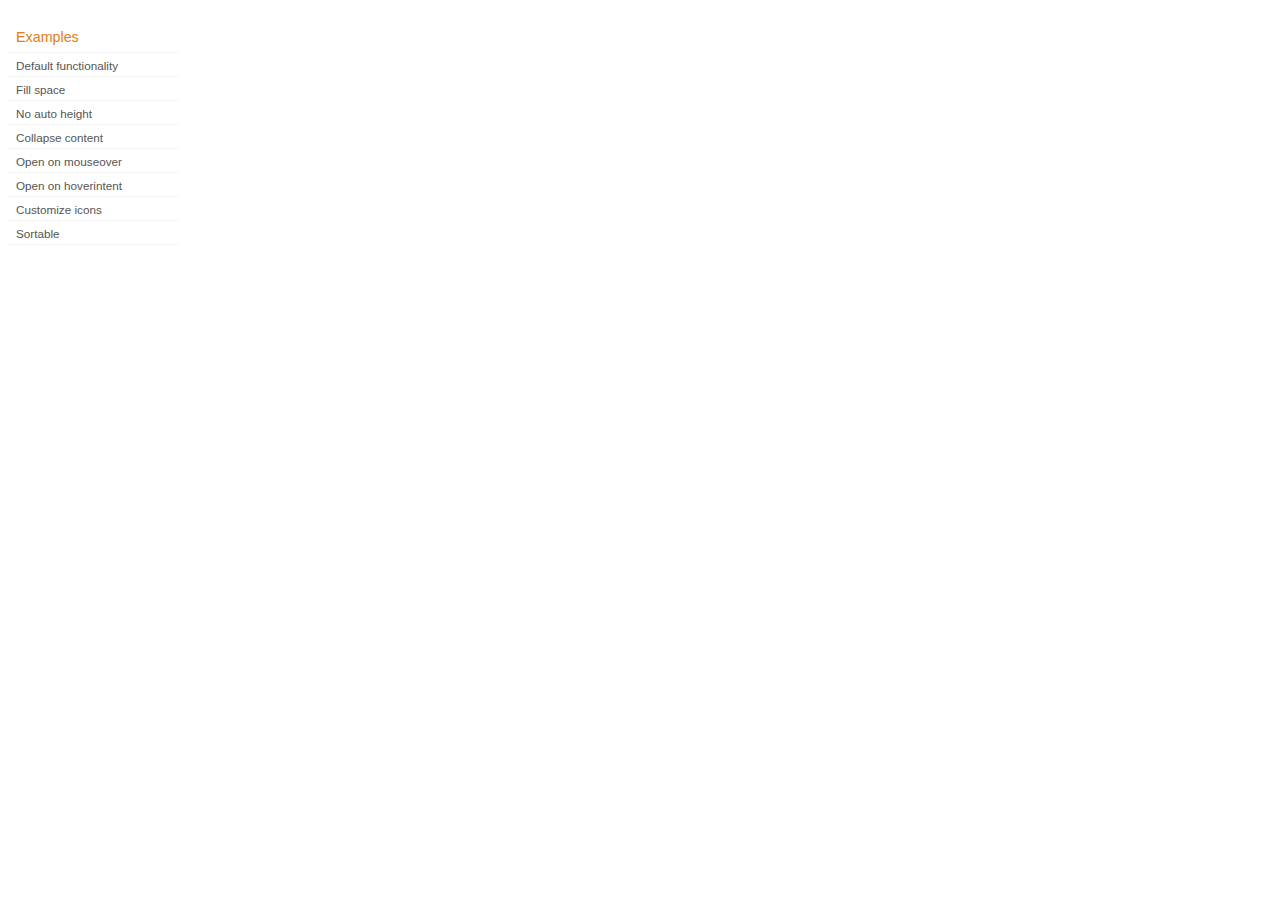
<file: development-bundle/demos/accordion/index.html>
<!DOCTYPE html>
<html lang="en">
<head>
	<meta charset="utf-8">
	<title>jQuery UI Accordion Demos</title>
	<link rel="stylesheet" href="../demos.css">
</head>
<body>

<div class="demos-nav">
	<h4>Examples</h4>
	<ul>
		<li class="demo-config-on"><a href="default.html">Default functionality</a></li>
		<li><a href="fillspace.html">Fill space</a></li>
		<li><a href="no-auto-height.html">No auto height</a></li>
		<li><a href="collapsible.html">Collapse content</a></li>
		<li><a href="mouseover.html">Open on mouseover</a></li>
		<li><a href="hoverintent.html">Open on hoverintent</a></li>
		<li><a href="custom-icons.html">Customize icons</a></li>
		<li><a href="sortable.html">Sortable</a></li>
	</ul>
</div>

</body>
</html>
</file>
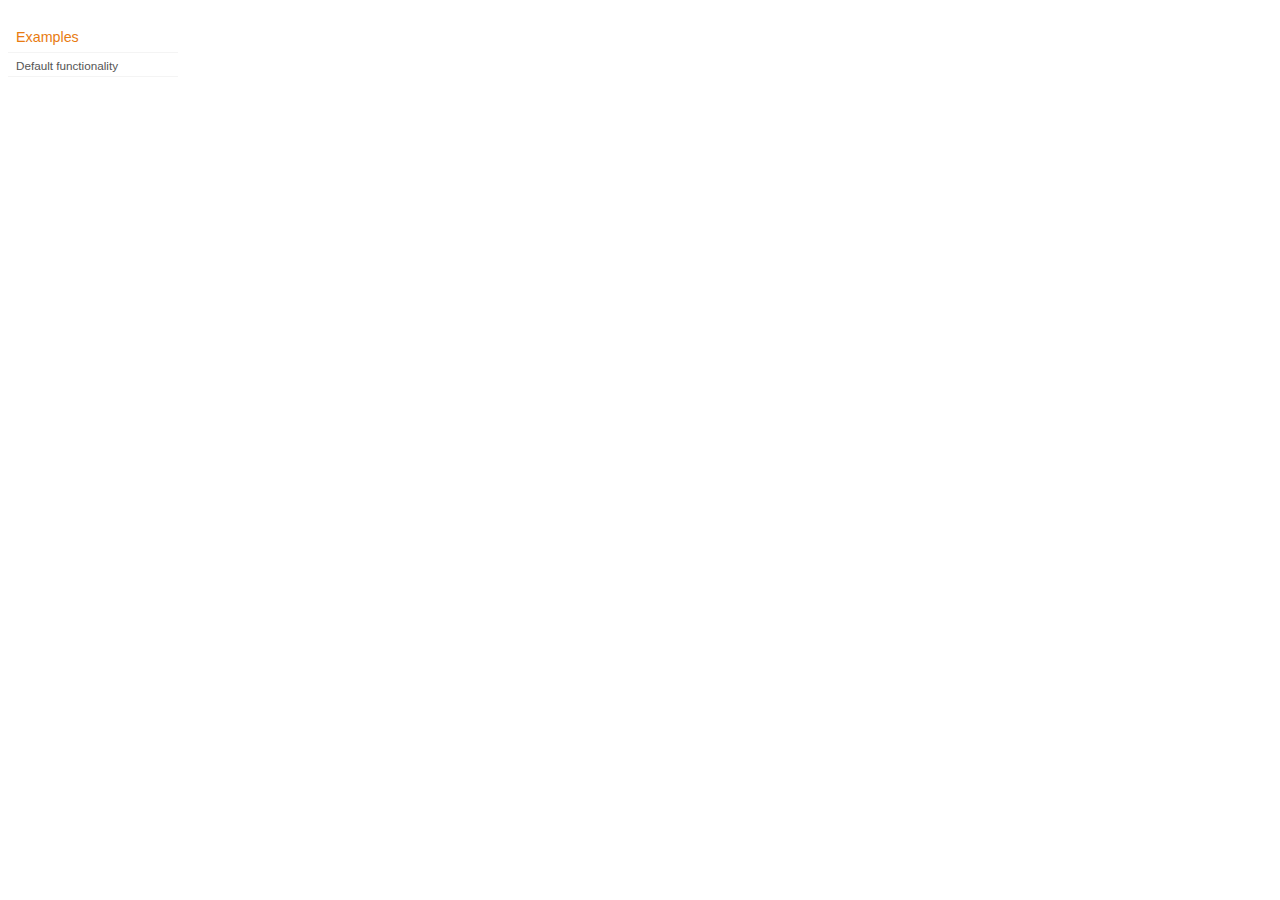
<file: development-bundle/demos/addClass/index.html>
<!DOCTYPE html>
<html lang="en">
<head>
	<meta charset="utf-8">
	<title>jQuery UI Effects Demos</title>
	<link rel="stylesheet" href="../demos.css">
</head>
<body>

<div class="demos-nav">
	<h4>Examples</h4>
	<ul>
		<li class="demo-config-on"><a href="default.html">Default functionality</a></li>
	</ul>
</div>

</body>
</html>
</file>
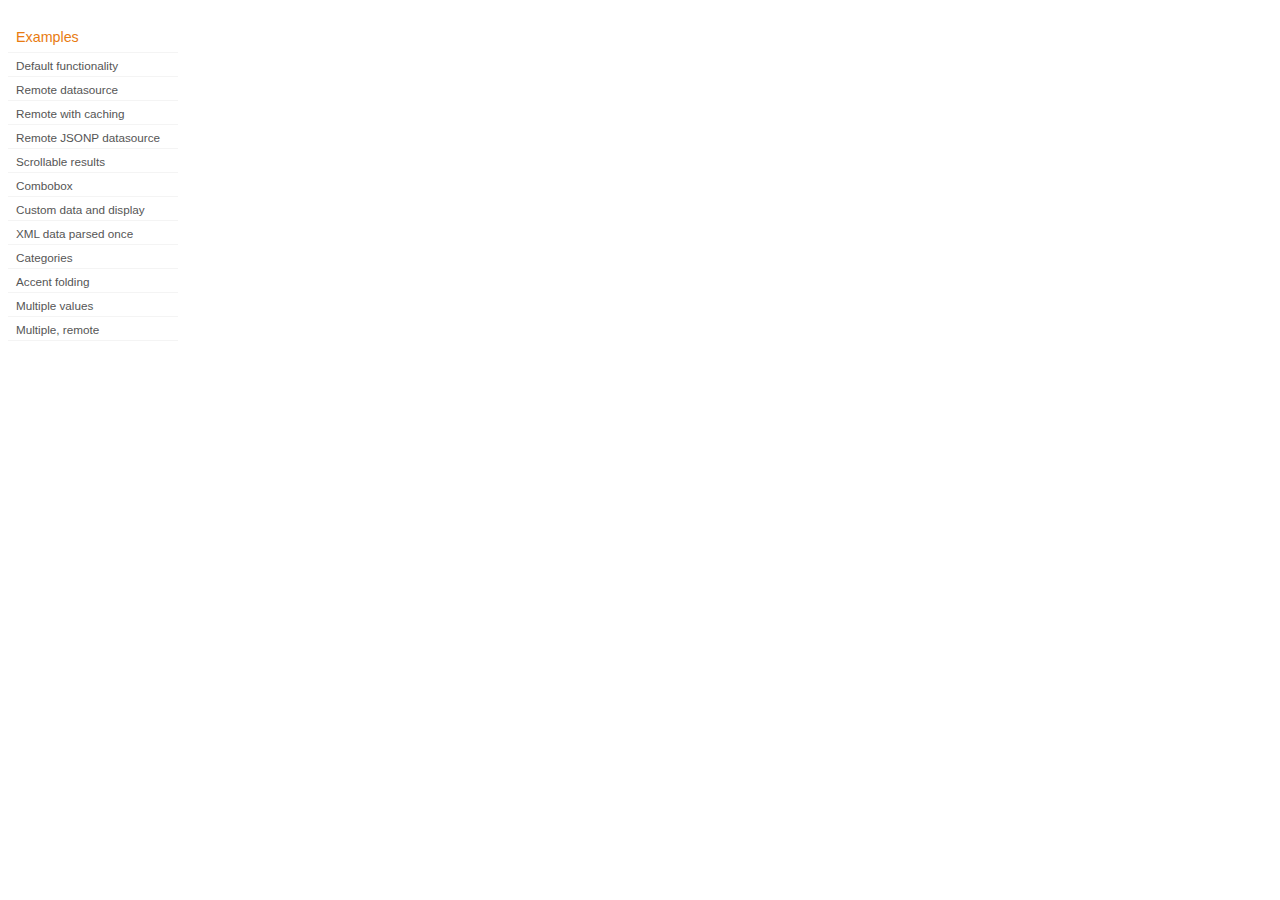
<file: development-bundle/demos/autocomplete/index.html>
<!DOCTYPE html>
<html lang="en">
<head>
	<meta charset="utf-8">
	<title>jQuery UI Autocomplete Demos</title>
	<link rel="stylesheet" href="../demos.css">
</head>
<body>
	<div class="demos-nav">
		<h4>Examples</h4>
		<ul>
			<li class="demo-config-on"><a href="default.html">Default functionality</a></li>
			<li><a href="remote.html">Remote datasource</a></li>
			<li><a href="remote-with-cache.html">Remote with caching</a></li>
			<li><a href="remote-jsonp.html">Remote JSONP datasource</a></li>
			<li><a href="maxheight.html">Scrollable results</a></li>
			<li><a href="combobox.html">Combobox</a></li>
			<li><a href="custom-data.html">Custom data and display</a></li>
			<li><a href="xml.html">XML data parsed once</a></li>
			<li><a href="categories.html">Categories</a></li>
			<li><a href="folding.html">Accent folding</a></li>
			<li><a href="multiple.html">Multiple values</a></li>
			<li><a href="multiple-remote.html">Multiple, remote</a></li>
		</ul>
	</div>
</body>
</html>
</file>
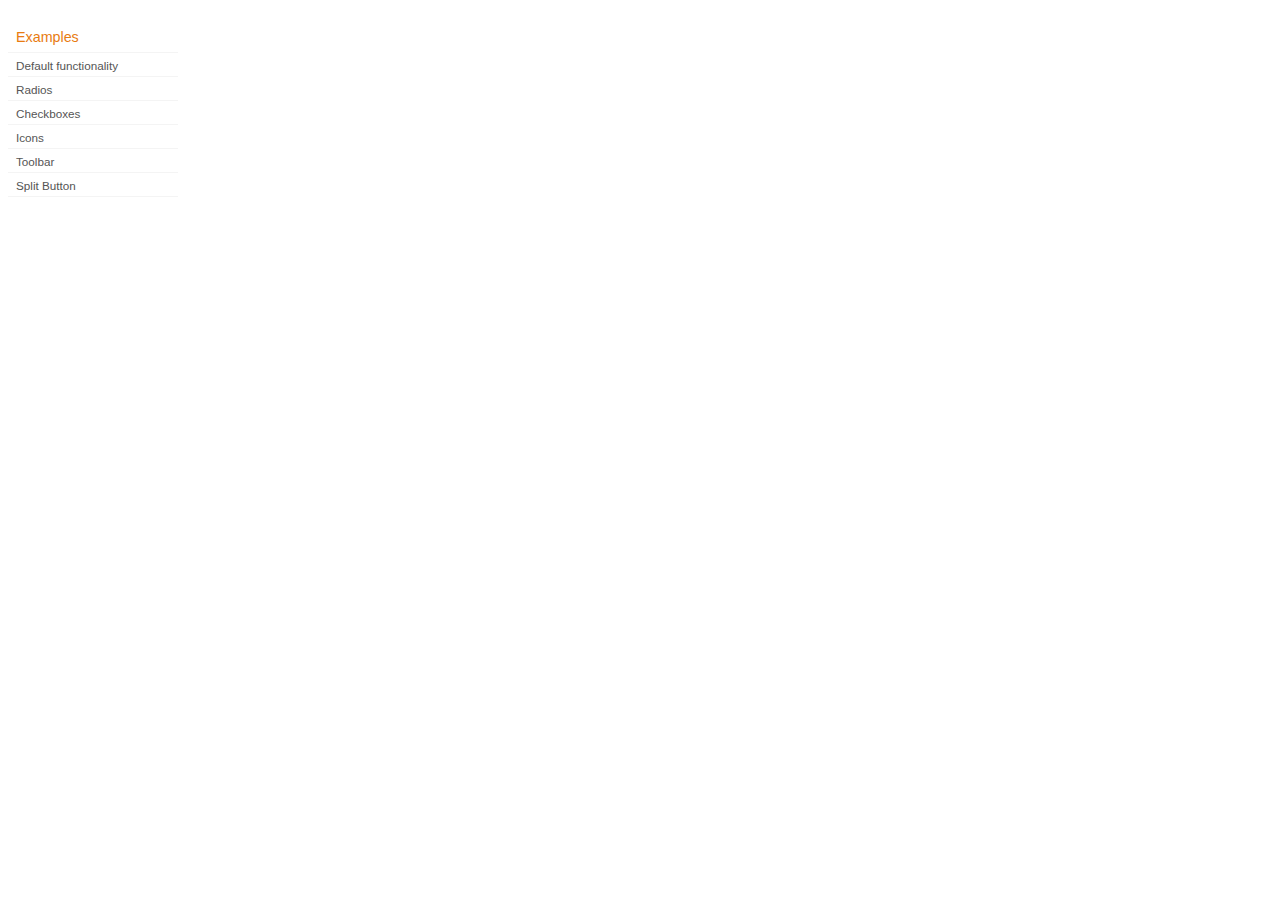
<file: development-bundle/demos/button/index.html>
<!DOCTYPE html>
<html lang="en">
<head>
	<meta charset="utf-8">
	<title>jQuery UI Button Demos</title>
	<link rel="stylesheet" href="../demos.css">
</head>
<body>

<div class="demos-nav">
	<h4>Examples</h4>
	<ul>
		<li class="demo-config-on"><a href="default.html">Default functionality</a></li>
		<li><a href="radio.html">Radios</a></li>
		<li><a href="checkbox.html">Checkboxes</a></li>
		<li><a href="icons.html">Icons</a></li>
		<li><a href="toolbar.html">Toolbar</a></li>
		<li><a href="splitbutton.html">Split Button</a></li>
	</ul>
</div>

</body>
</html>
</file>
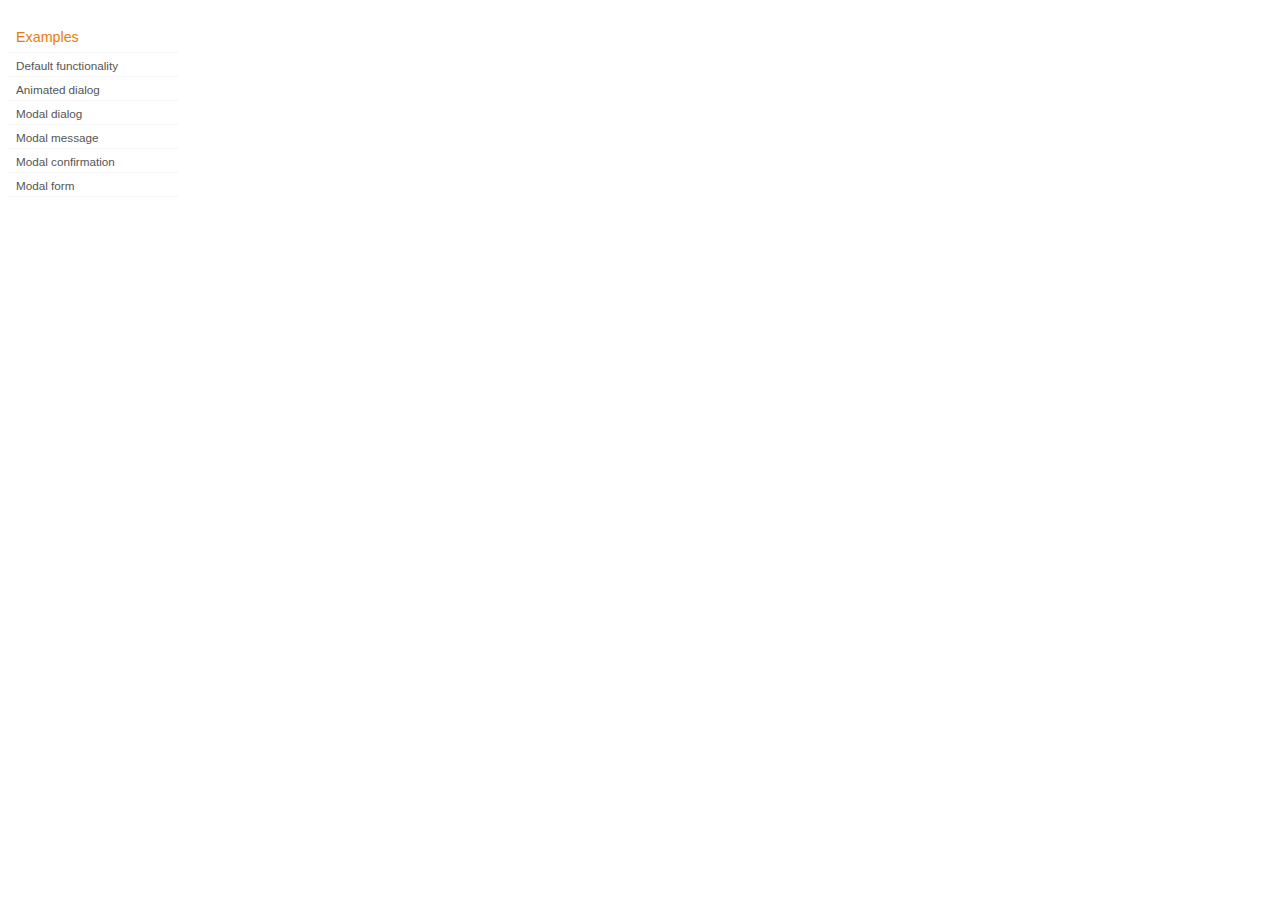
<file: development-bundle/demos/dialog/index.html>
<!DOCTYPE html>
<html lang="en">
<head>
	<meta charset="utf-8">
	<title>jQuery UI Dialog Demos</title>
	<link rel="stylesheet" href="../demos.css">
</head>
<body>

<div class="demos-nav">
	<h4>Examples</h4>
	<ul>
		<li class="demo-config-on"><a href="default.html">Default functionality</a></li>
		<li><a href="animated.html">Animated dialog</a></li>
		<li><a href="modal.html">Modal dialog</a></li>
		<li><a href="modal-message.html">Modal message</a></li>
		<li><a href="modal-confirmation.html">Modal confirmation</a></li>
		<li><a href="modal-form.html">Modal form</a></li>
	</ul>
</div>

</body>
</html>
</file>
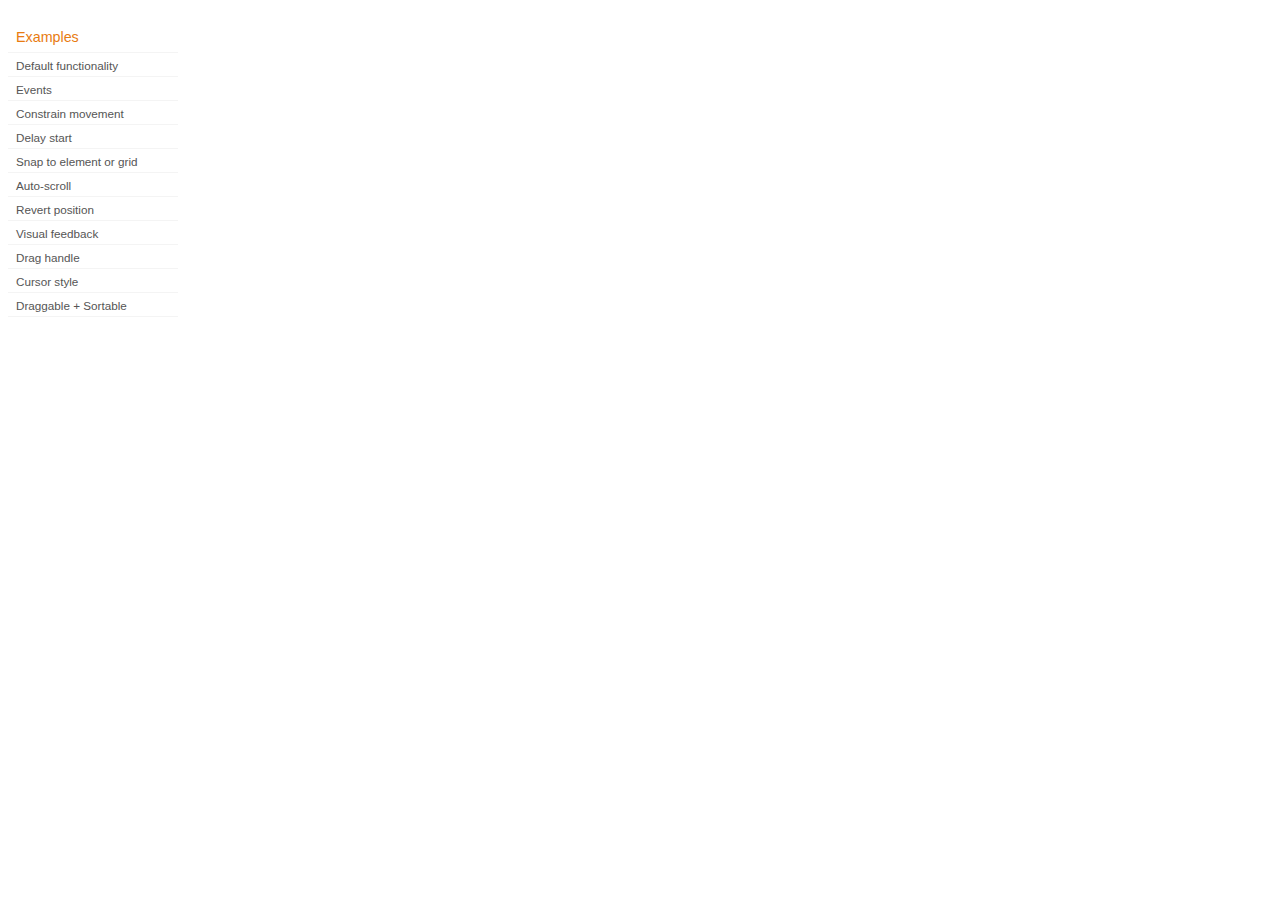
<file: development-bundle/demos/draggable/index.html>
<!DOCTYPE html>
<html lang="en">
<head>
	<meta charset="utf-8">
	<title>jQuery UI Draggable Demos</title>
	<link rel="stylesheet" href="../demos.css">
</head>
<body>

<div class="demos-nav">
	<h4>Examples</h4>
	<ul>
		<li class="demo-config-on"><a href="default.html">Default functionality</a></li>
		<li><a href="events.html">Events</a></li>
		<li><a href="constrain-movement.html">Constrain movement</a></li>
		<li><a href="delay-start.html">Delay start</a></li>
		<li><a href="snap-to.html">Snap to element or&#160;grid</a></li>
		<li><a href="scroll.html">Auto-scroll</a></li>
		<li><a href="revert.html">Revert position</a></li>
		<li><a href="visual-feedback.html">Visual feedback</a></li>
		<li><a href="handle.html">Drag handle</a></li>
		<li><a href="cursor-style.html">Cursor style</a></li>
		<li><a href="sortable.html">Draggable + Sortable</a></li>
	</ul>
</div>

</body>
</html>
</file>
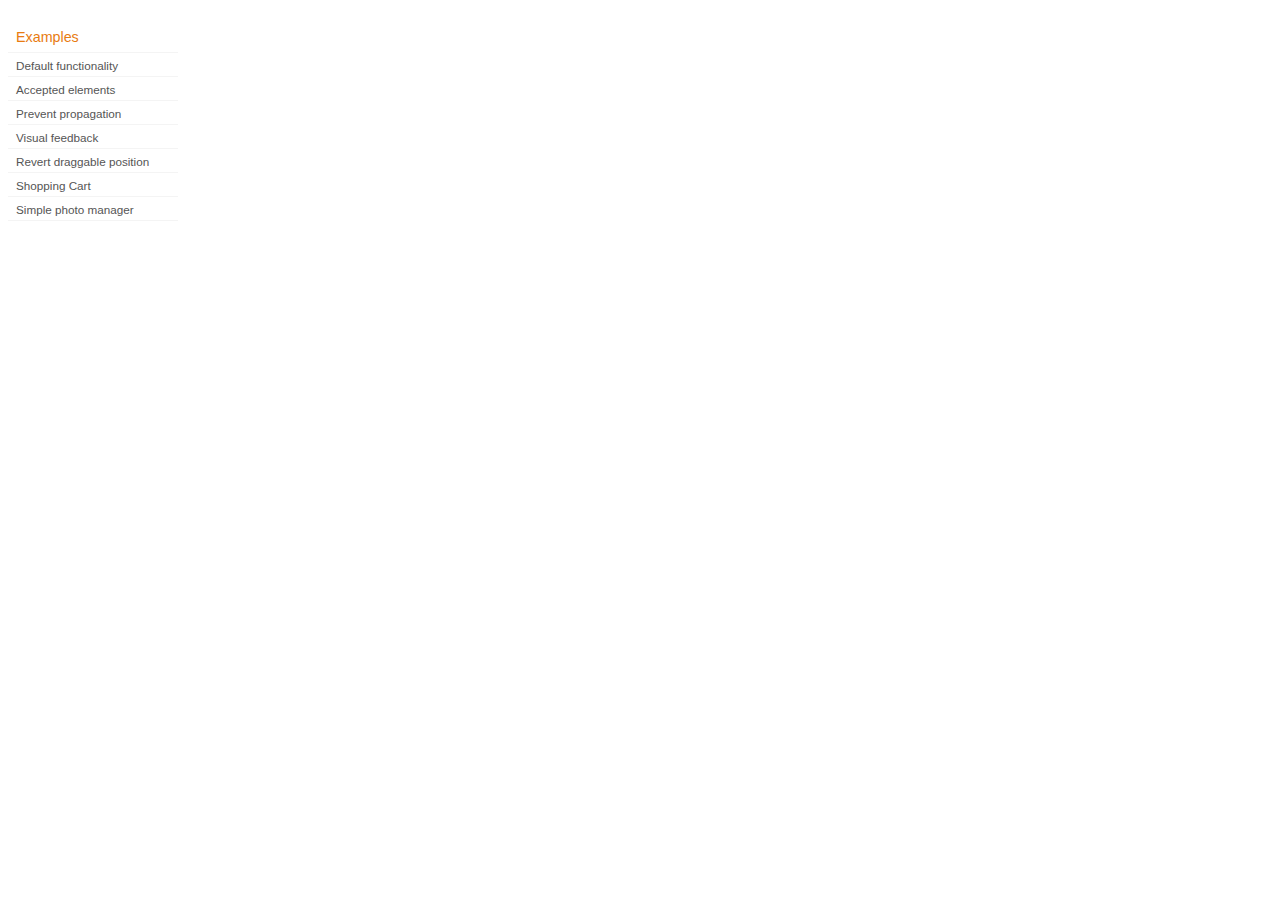
<file: development-bundle/demos/droppable/index.html>
<!DOCTYPE html>
<html lang="en">
<head>
	<meta charset="utf-8">
	<title>jQuery UI Droppable Demos</title>
	<link rel="stylesheet" href="../demos.css">
</head>
<body>

<div class="demos-nav">
	<h4>Examples</h4>
	<ul>
		<li class="demo-config-on"><a href="default.html">Default functionality</a></li>
		<li><a href="accepted-elements.html">Accepted elements</a></li>
		<li><a href="propagation.html">Prevent propagation</a></li>
		<li><a href="visual-feedback.html">Visual feedback</a></li>
		<li><a href="revert.html">Revert draggable position</a></li>
		<li><a href="shopping-cart.html">Shopping Cart</a></li>
		<li><a href="photo-manager.html">Simple photo manager</a></li>
	</ul>
</div>

</body>
</html>
</file>
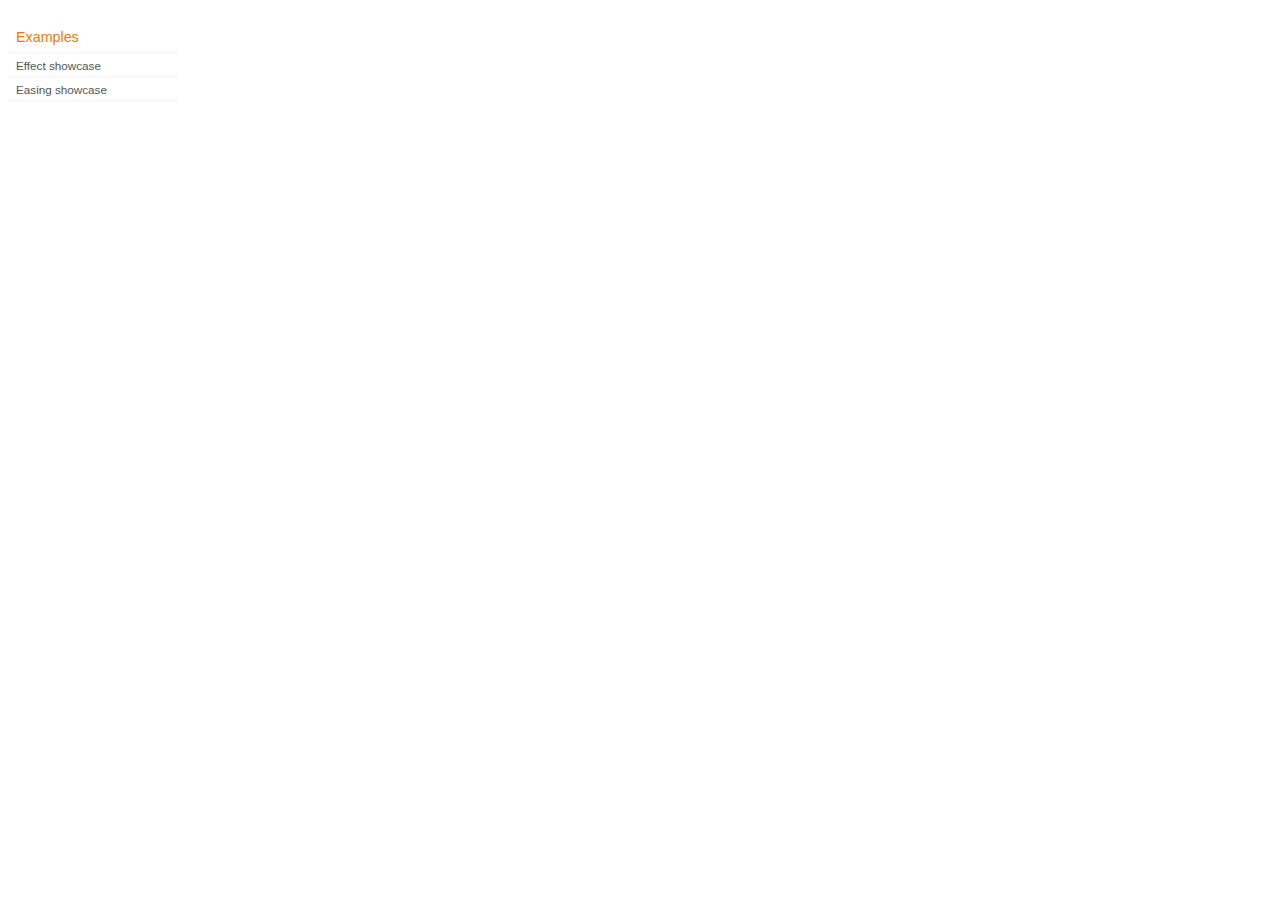
<file: development-bundle/demos/effect/index.html>
<!DOCTYPE html>
<html lang="en">
<head>
	<meta charset="utf-8">
	<title>jQuery UI Effects Demos</title>
	<link rel="stylesheet" href="../demos.css">
</head>
<body>

<div class="demos-nav">
	<h4>Examples</h4>
	<ul>
		<li class="demo-config-on"><a href="default.html">Effect showcase</a></li>
		<li><a href="easing.html">Easing showcase</a></li>
	</ul>
</div>

</body>
</html>
</file>
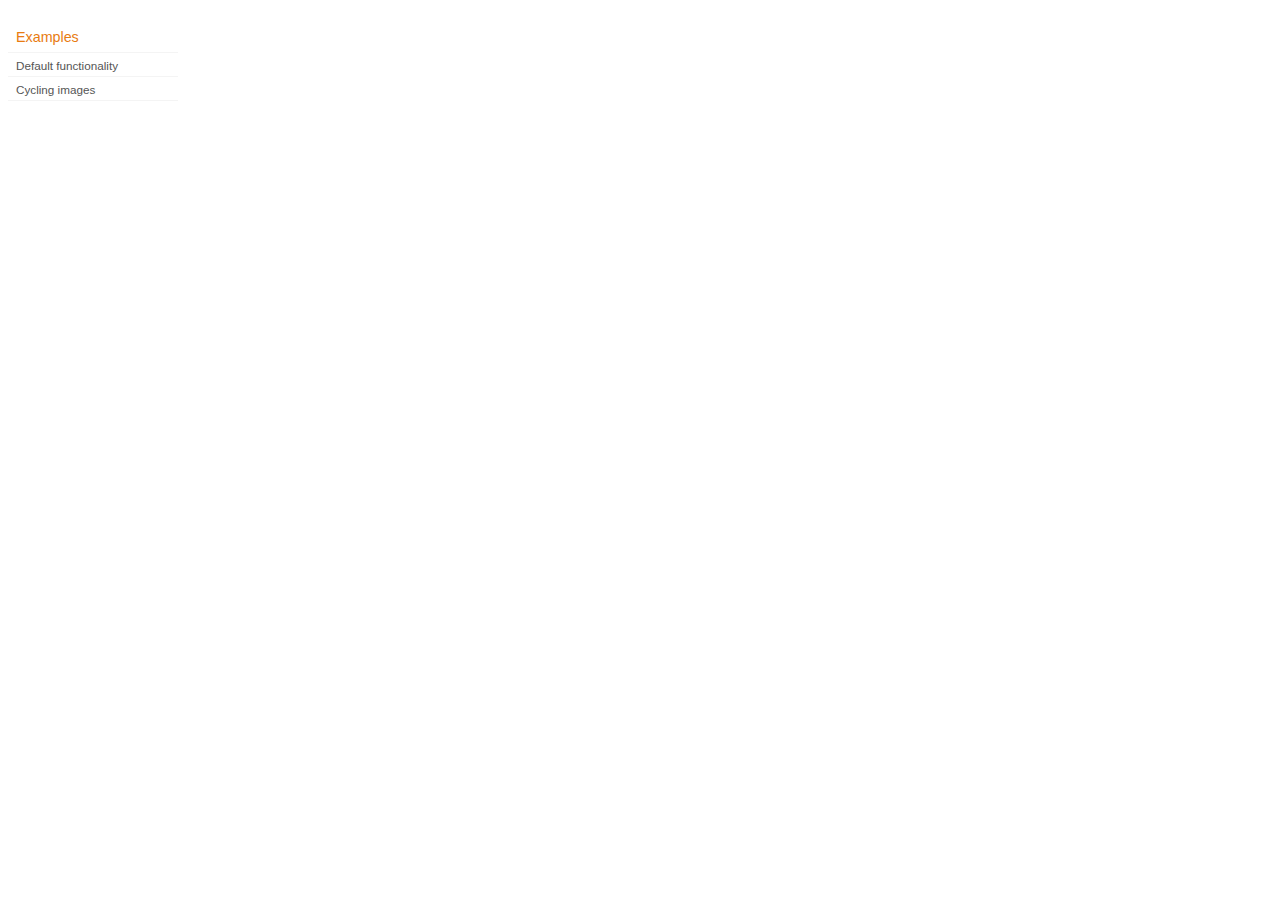
<file: development-bundle/demos/position/index.html>
<!DOCTYPE html>
<html lang="en">
<head>
	<meta charset="utf-8">
	<title>jQuery UI Position Demo</title>
	<link rel="stylesheet" href="../demos.css">
</head>
<body>

<div class="demos-nav">
	<h4>Examples</h4>
	<ul>
		<li class="demo-config-on"><a href="default.html">Default functionality</a></li>
		<li><a href="cycler.html">Cycling images</a></li>
	</ul>
</div>

</body>
</html>
</file>
<file: development-bundle/demos/demos.css>
body {
	font-size: 62.5%;
}

table {
	font-size: 1em;
}

/* Site
   -------------------------------- */

body {
	font-family: "Trebuchet MS", "Helvetica", "Arial",  "Verdana", "sans-serif";
}

/* Layout
   -------------------------------- */

.layout-grid {
	width: 960px;
}

.layout-grid td {
	vertical-align: top;
}

.layout-grid td.left-nav {
	width: 140px;
}

.layout-grid td.normal {
	border-left: 1px solid #eee;
	padding: 20px 24px;
	font-family: "Trebuchet MS", "Helvetica", "Arial",  "Verdana", "sans-serif";
}

.layout-grid td.demos {
	background: url('/images/demos_bg.jpg') no-repeat;
	height: 337px;
	overflow: hidden;
}

/* Normal
   -------------------------------- */

.normal h3,
.normal h4 {
	margin: 0;
	font-weight: normal;
}

.normal h3 {
	padding: 0 0 9px;
	font-size: 1.8em;
}

.normal h4 {
	padding-bottom: 21px;
	border-bottom: 1px dashed #999;
	font-size: 1.2em;
	font-weight: bold;
}

.normal p {
	font-size: 1.2em;
}

/* Demos */

.demos-nav, .demos-nav dt, .demos-nav dd, .demos-nav ul, .demos-nav li {
	margin: 0;
	padding: 0
}

.demos-nav {
	float: left;
	width: 170px;
	font-size: 1.3em;
}

.demos-nav dt,
.demos-nav h4 {
	margin: 0;
	padding: 0;
	font: normal 1.1em "Trebuchet MS", "Helvetica", "Arial",  "Verdana", "sans-serif";
	color: #e87b10;
}

.demos-nav dt,
.demos-nav h4 {
	margin-top: 1.5em;
	margin-bottom: 0;
	padding-left: 8px;
	padding-bottom:5px;
	line-height: 1.2em;
	border-bottom: 1px solid #F4F4F4;
}

.demos-nav dd a,
.demos-nav li a {
	border-bottom: 1px solid #F4F4F4;
	display:block;
	padding: 4px 3px 4px 8px;
	font-size: 90%;
	text-decoration: none;
	color: #555 ;
	margin:2px 0;
	height:13px;
}

.demos-nav dd a:hover,
.demos-nav dd a:focus,
.demos-nav dd a:hover,
.demos-nav dd a:focus {
	background: #f3f3f3;
	color:#000;
	-moz-border-radius: 5px; -webkit-border-radius: 5px;
}
 .demos-nav dd a.selected {
	background: #555;
	color:#ffffff;
	-moz-border-radius: 5px; -webkit-border-radius: 5px;
}


/* new styles for demo pages, added by Filament 12.29.08
eventually we should convert the font sizes to ems -- using px for now to minimize style conflicts
*/

.normal h3.demo-header { font-size:32px; padding:0 0 5px; border-bottom:1px solid #eee; text-transform: capitalize; }
.normal h4.demo-subheader { font-size:10px; text-transform: uppercase; color:#999; padding:8px 0 3px; border:0; margin:0; }
.normal a:link,
.normal a:visited { color:#1b75bb; text-decoration:none; }
.normal a:hover,
.normal a:active { color:#0b559b; }

#demo-config { padding:20px 0 0; }

#demo-frame { float:left; width:540px; height:380px; border:1px solid #ddd; overflow: auto; position: relative; }
#demo-frame h3, #demo-frame h4 { padding: 0; font-weight: bold; font-size: 1em; }

#demo-config-menu { float:right; width:180px;  }
#demo-config-menu h4 { font-size:13px; color:#666; font-weight:normal; border:0; padding-left:18px; }

#demo-config-menu ul { list-style: none; padding: 0; margin: 0; }

#demo-config-menu li { font-size:12px; padding:0 0 0 10px; margin:3px 0; zoom: 1; }

#demo-config-menu li a:link,
#demo-config-menu li a:visited { display:block; padding:1px 8px 4px; border-bottom:1px dotted #b3b3b3; }
* html #demo-config-menu li a:link,
* html #demo-config-menu li a:visited { padding:1px 8px 2px; }
#demo-config-menu li a:hover,
#demo-config-menu li a:active { background-color:#f6f6f6; }

#demo-config-menu li.demo-config-on { background: url(images/demo-config-on-tile.gif) repeat-x left center; }

#demo-config-menu li.demo-config-on a:link,
#demo-config-menu li.demo-config-on a:visited,
#demo-config-menu li.demo-config-on a:hover,
#demo-config-menu li.demo-config-on a:active { background: url(images/demo-config-on.gif) no-repeat left; padding-left:18px; color:#fff; border:0; margin-left:-10px; margin-top: 0px; margin-bottom: 0px; }

#demo-source, #demo-notes {
	clear: both;
	padding: 20px 0 0;
	font-size: 1.3em;
}

#demo-notes { width:520px; color:#333; font-size: 1em; }
#demo-notes p code, .demo-description p code { padding: 0; font-weight: bold; }
#demo-source pre, #demo-source code { padding: 0; }
code, pre { padding:8px 0 8px 20px ; font-size: 1.2em; line-height:130%;  }

#demo-source a:link,
#demo-source a:visited,
#demo-source a:hover,
#demo-source a:active { font-size:12px; padding-left:13px; background-position: left center; background-repeat: no-repeat; }

#demo-source a.source-open:link,
#demo-source a.source-open:visited,
#demo-source a.source-open:hover,
#demo-source a.source-open:active { background-image: url(images/demo-spindown-open.gif); }

#demo-source a.source-closed:link,
#demo-source a.source-closed:visited,
#demo-source a.source-closed:hover,
#demo-source a.source-closed:active { background-image: url(images/demo-spindown-closed.gif); }

div.demo {
	padding:12px;
	font-family: "Trebuchet MS", "Arial", "Helvetica", "Verdana", "sans-serif";
}

div.demo h3.docs { clear:left; font-size:12px; font-weight:normal; padding:0 0 1em; margin:0; }

div.demo-description {
	clear:both;
	padding:12px;
	font-family: "Trebuchet MS", "Arial", "Helvetica", "Verdana", "sans-serif";
	font-size: 1.3em;
	line-height: 1.4em;
}

.ui-draggable, .ui-droppable {
	background-position: top left;
}

.left-nav .demos-nav {
	padding-right: 10px;
}

#demo-link { font-size:11px;  padding-top: 6px; clear: both; overflow: hidden; }
#demo-link a span.ui-icon { float:left; margin-right:3px; }

/* Component containers
----------------------------------*/
#widget-docs .ui-widget { font-family: Trebuchet MS,Verdana,Arial,sans-serif; font-size: 1em; }
#widget-docs .ui-widget input, #widget-docs .ui-widget select, #widget-docs .ui-widget textarea, #widget-docs .ui-widget button { font-family: Trebuchet MS,Verdana,Arial,sans-serif; font-size: 1em; }
#widget-docs .ui-widget-header { border: 1px solid #ffffff; background: #464646 url(images/464646_40x100_textures_01_flat_100.png) 50% 50% repeat-x; color: #ffffff; font-weight: bold; }
#widget-docs .ui-widget-header a { color: #ffffff; }
#widget-docs .ui-widget-content { border: 1px solid #ffffff; background: #ffffff url(images/ffffff_40x100_textures_01_flat_75.png) 50% 50% repeat-x; color: #222222; }
#widget-docs .ui-widget-content a { color: #222222; }

/* Interaction states
----------------------------------*/
#widget-docs .ui-state-default, #widget-docs .ui-widget-content #widget-docs .ui-state-default { border: 1px solid #666666; background: #555555 url(images/555555_40x100_textures_03_highlight_soft_75.png) 50% 50% repeat-x; font-weight: normal; color: #ffffff; outline: none; }
#widget-docs .ui-state-default a { color: #ffffff; text-decoration: none; outline: none; }
#widget-docs .ui-state-hover, #widget-docs .ui-widget-content #widget-docs .ui-state-hover, #widget-docs .ui-state-focus, #widget-docs .ui-widget-content #widget-docs .ui-state-focus { border: 1px solid #666666; background: #444444 url(images/444444_40x100_textures_03_highlight_soft_60.png) 50% 50% repeat-x; font-weight: normal; color: #ffffff; outline: none; }
#widget-docs .ui-state-hover a { color: #ffffff; text-decoration: none; outline: none; }
#widget-docs .ui-state-active, #widget-docs .ui-widget-content #widget-docs .ui-state-active { border: 1px solid #666666; background: #ffffff url(images/ffffff_40x100_textures_01_flat_65.png) 50% 50% repeat-x; font-weight: normal; color: #F6921E; outline: none; }
#widget-docs .ui-state-active a { color: #F6921E; outline: none; text-decoration: none; }

/* Interaction Cues
----------------------------------*/
#widget-docs .ui-state-highlight, #widget-docs .ui-widget-content #widget-docs .ui-state-highlight {border: 1px solid #fcefa1; background: #fbf9ee url(images/fbf9ee_40x100_textures_02_glass_55.png) 50% 50% repeat-x; color: #363636; }
#widget-docs .ui-state-error, #widget-docs .ui-widget-content #widget-docs .ui-state-error {border: 1px solid #cd0a0a; background: #fef1ec url(images/fef1ec_40x100_textures_05_inset_soft_95.png) 50% bottom repeat-x; color: #cd0a0a; }
#widget-docs .ui-state-error-text, #widget-docs .ui-widget-content #widget-docs .ui-state-error-text { color: #cd0a0a; }
#widget-docs .ui-state-disabled, #widget-docs .ui-widget-content #widget-docs .ui-state-disabled { opacity: .35; filter:Alpha(Opacity=35); background-image: none; }
#widget-docs .ui-priority-primary, #widget-docs .ui-widget-content #widget-docs .ui-priority-primary { font-weight: bold; }
#widget-docs .ui-priority-secondary, #widget-docs .ui-widget-content #widget-docs .ui-priority-secondary { opacity: .7; filter:Alpha(Opacity=70); font-weight: normal; }

/* Icons
----------------------------------*/

/* states and images */
#demo-frame-wrapper .ui-icon, #widget-docs .ui-icon { width: 16px; height: 16px; background-image: url(images/222222_256x240_icons_icons.png); }
#widget-docs .ui-widget-content .ui-icon {background-image: url(images/222222_256x240_icons_icons.png); }
#widget-docs .ui-widget-header .ui-icon {background-image: url(images/222222_256x240_icons_icons.png); }
#widget-docs .ui-state-default .ui-icon { background-image: url(images/888888_256x240_icons_icons.png); }
#widget-docs .ui-state-hover .ui-icon, #widget-docs .ui-state-focus .ui-icon {background-image: url(images/454545_256x240_icons_icons.png); }
#widget-docs .ui-state-active .ui-icon {background-image: url(images/454545_256x240_icons_icons.png); }
#widget-docs .ui-state-highlight .ui-icon {background-image: url(images/2e83ff_256x240_icons_icons.png); }
#widget-docs .ui-state-error .ui-icon, #widget-docs .ui-state-error-text .ui-icon {background-image: url(images/cd0a0a_256x240_icons_icons.png); }


/* Misc visuals
----------------------------------*/

/* Corner radius */
#widget-docs .ui-corner-tl { -moz-border-radius-topleft: 4px; -webkit-border-top-left-radius: 4px; }
#widget-docs .ui-corner-tr { -moz-border-radius-topright: 4px; -webkit-border-top-right-radius: 4px; }
#widget-docs .ui-corner-bl { -moz-border-radius-bottomleft: 4px; -webkit-border-bottom-left-radius: 4px; }
#widget-docs .ui-corner-br { -moz-border-radius-bottomright: 4px; -webkit-border-bottom-right-radius: 4px; }
#widget-docs .ui-corner-top { -moz-border-radius-topleft: 4px; -webkit-border-top-left-radius: 4px; -moz-border-radius-topright: 4px; -webkit-border-top-right-radius: 4px; }
#widget-docs .ui-corner-bottom { -moz-border-radius-bottomleft: 4px; -webkit-border-bottom-left-radius: 4px; -moz-border-radius-bottomright: 4px; -webkit-border-bottom-right-radius: 4px; }
#widget-docs .ui-corner-right {  -moz-border-radius-topright: 4px; -webkit-border-top-right-radius: 4px; -moz-border-radius-bottomright: 4px; -webkit-border-bottom-right-radius: 4px; }
#widget-docs .ui-corner-left { -moz-border-radius-topleft: 4px; -webkit-border-top-left-radius: 4px; -moz-border-radius-bottomleft: 4px; -webkit-border-bottom-left-radius: 4px; }
#widget-docs .ui-corner-all { -moz-border-radius: 4px; -webkit-border-radius: 4px; }

/* Overlays */
#widget-docs .ui-widget-overlay { background: #aaaaaa url(images/aaaaaa_40x100_textures_01_flat_0.png) 50% 50% repeat-x; opacity: .30;filter:Alpha(Opacity=30); }
#widget-docs .ui-widget-shadow { margin: -8px 0 0 -8px; padding: 8px; background: #aaaaaa url(images/aaaaaa_40x100_textures_01_flat_0.png) 50% 50% repeat-x; opacity: .30;filter:Alpha(Opacity=30); -moz-border-radius: 8px; -webkit-border-radius: 8px; }

/*
----------------------------------*/

#widget-docs { margin:20px 0 0; border: none; }

#widget-docs h2, #widget-docs h3, #widget-docs h4, #widget-docs p, #widget-docs ul, #widget-docs code { margin:0; padding:0; }
#widget-docs code { display:block; color:#444; font-size:.9em; margin:0 0 1em; }
#widget-docs code strong { color:#000; }
#widget-docs p { margin:0 3em 1.2em 0; }
#widget-docs p.intro { font-size:13px; color:#666; line-height:1.3; }
#widget-docs ul { list-style-type: none; }

#widget-docs h2 { font-size:16px; margin:1.2em 0 .5em; }
#widget-docs h3 { font-size:14px; color:#e6820E; margin:1.5em 0 .5em; }
.normal #widget-docs h4 { font-size:12px; color:#000; border:0; margin:0 0 .5em; }

#docs-overview-main { width:400px; }
#docs-overview-sidebar { float:right; width:200px; }
#docs-overview-sidebar a span { color:#666; }
#widget-docs #docs-overview-main p { margin-right:0; }
#widget-docs #docs-overview-sidebar h4 { padding-left:0; }

.docs-list-header { float:left; width:100%; margin:10px 0 0; border-bottom:1px solid #eee; }
#widget-docs .docs-list-header h2 { float:left; margin:0; }
#widget-docs .docs-list-header p { float:right; margin:5px 0; font-size:11px; }

.docs-list { float:left; width:100%; padding:0 0 10px; }
.docs-list .param-header { float:left; clear:left; width:100%; padding:8px 0; border-top:1px solid #eee; }
#widget-docs .param-header h3, #widget-docs .param-header p { margin:0; float:left; }
#widget-docs .param-header h3 { width:50%; }
#widget-docs .param-header h3 span { background: url(images/demo-spindown-closed.gif) no-repeat left; padding-left:13px; }
#widget-docs .param-open .param-header h3 span { background: url(images/demo-spindown-open.gif) no-repeat left; }
#widget-docs .param-header p { width:24%; }
#widget-docs .param-header p.param-type span { background: url(images/icon-docs-info.gif) no-repeat left; cursor:pointer; border-bottom:1px dashed #ccc; padding-left:15px; }

.param-details { padding-left:13px; }
.param-args { margin:0 0 1.5em; border-top:1px dotted #ccc;}
.param-args td { padding:3px 30px 3px 5px; border-bottom:1px dotted #ccc;  }


/* overrides for ui-tab styles */
#widget-docs ul.ui-tabs-nav { padding:0 0 0 8px; }
#widget-docs .ui-tabs-nav li { margin:5px 5px 0 0; }

#widget-docs .ui-tabs-nav li a:link,
#widget-docs .ui-tabs-nav li a:visited,
#widget-docs .ui-tabs-nav li a:hover,
#widget-docs .ui-tabs-nav li a:active { font-size:14px; padding:4px 1.2em 3px; color:#fff; }

#widget-docs .ui-tabs-nav li.ui-tabs-selected a:link,
#widget-docs .ui-tabs-nav li.ui-tabs-selected a:visited,
#widget-docs .ui-tabs-nav li.ui-tabs-selected a:hover,
#widget-docs .ui-tabs-nav li.ui-tabs-selected a:active { color:#e6820E; }

#widget-docs .ui-tabs-panel { padding:20px 9px; font-size:12px; line-height:1.4; color:#000; }

#widget-docs .ui-widget-content a:link,
#widget-docs .ui-widget-content a:visited { color:#1b75bb; text-decoration:none; }
#widget-docs .ui-widget-content a:hover,
#widget-docs .ui-widget-content a:active { color:#0b559b; }
</file>
